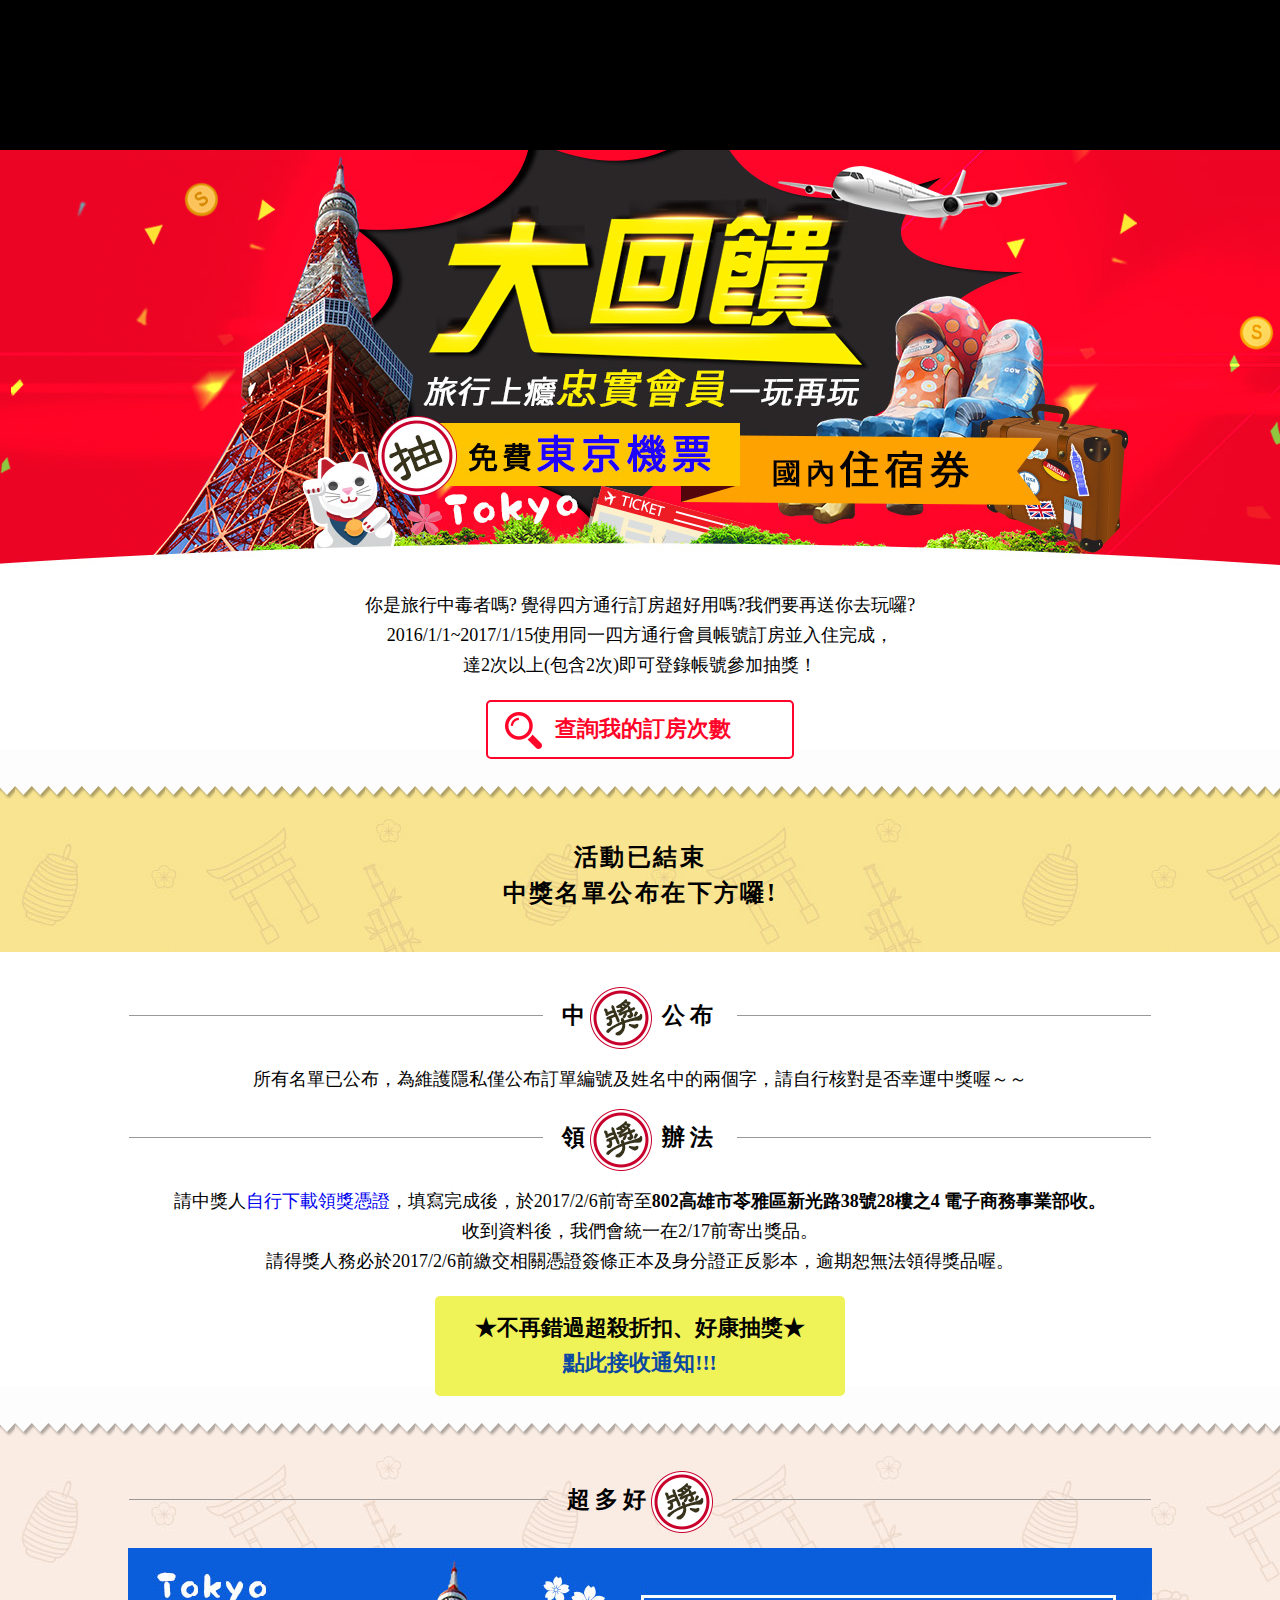
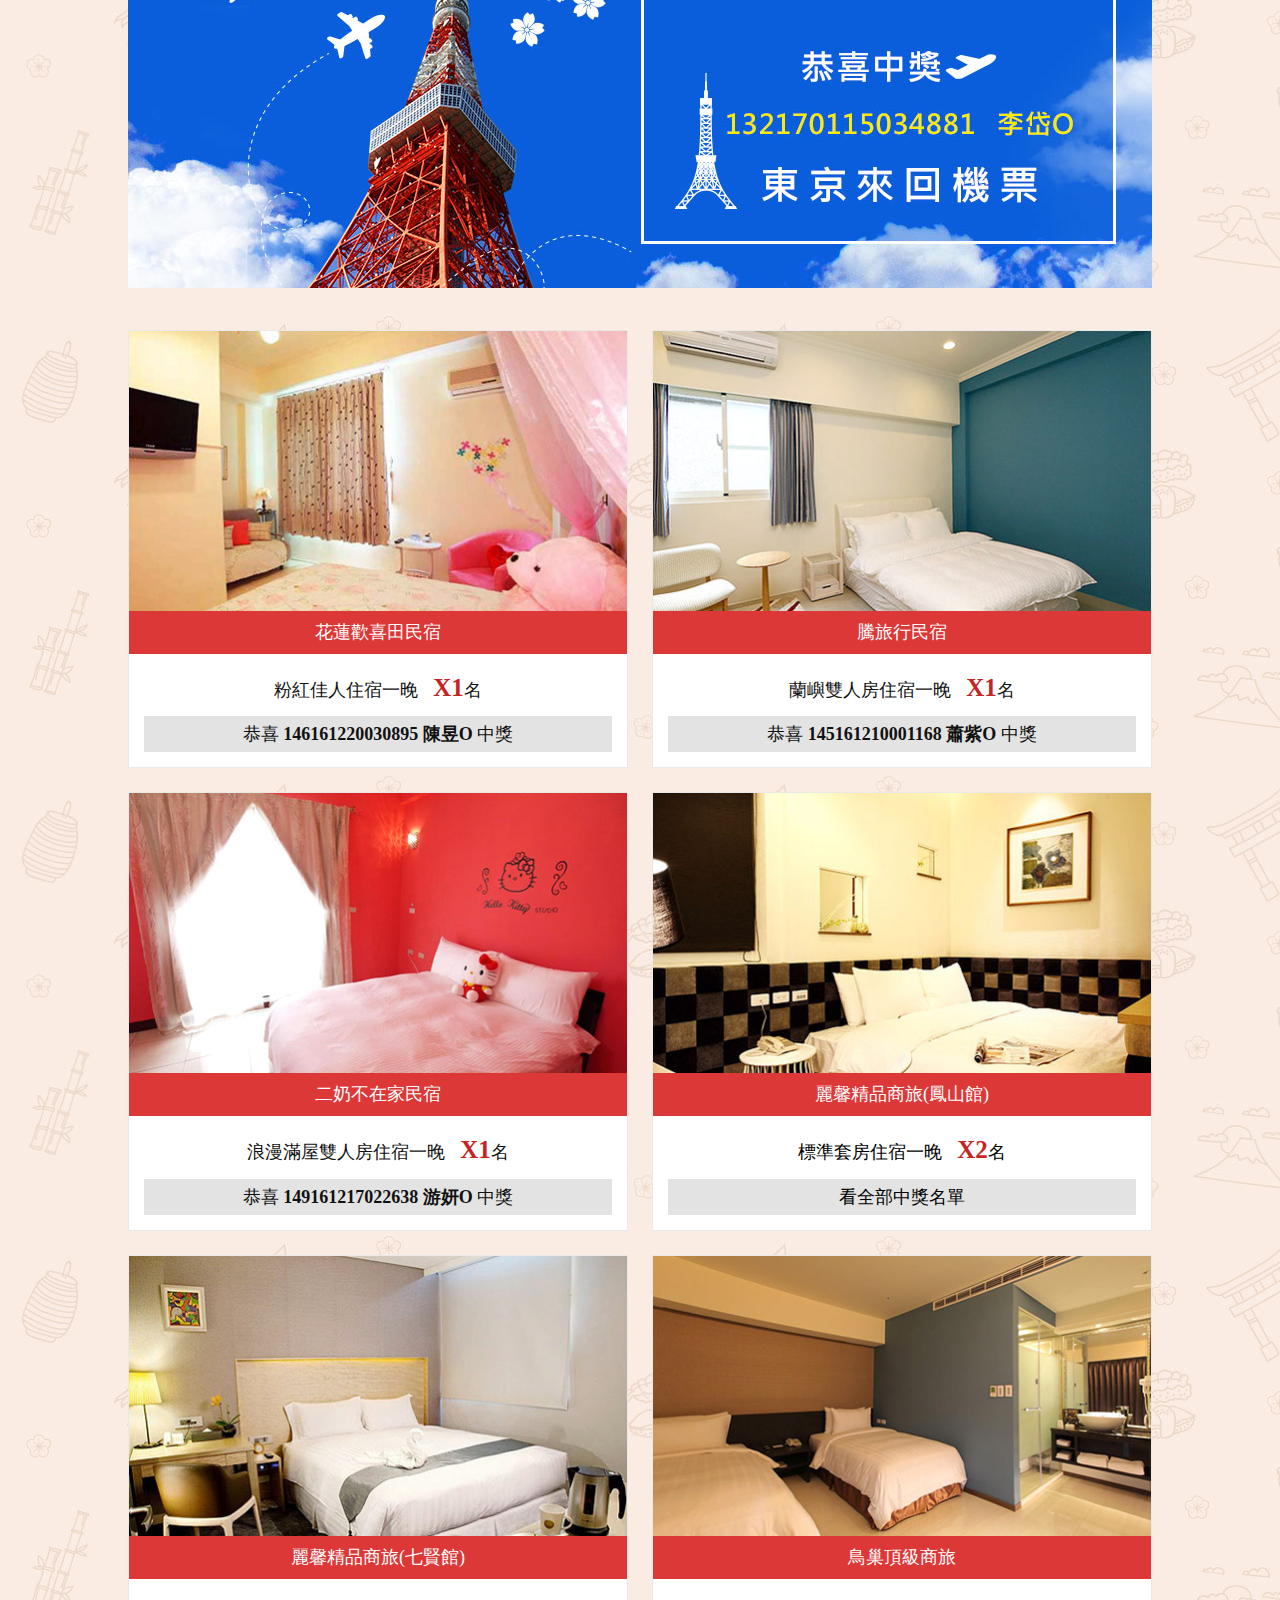
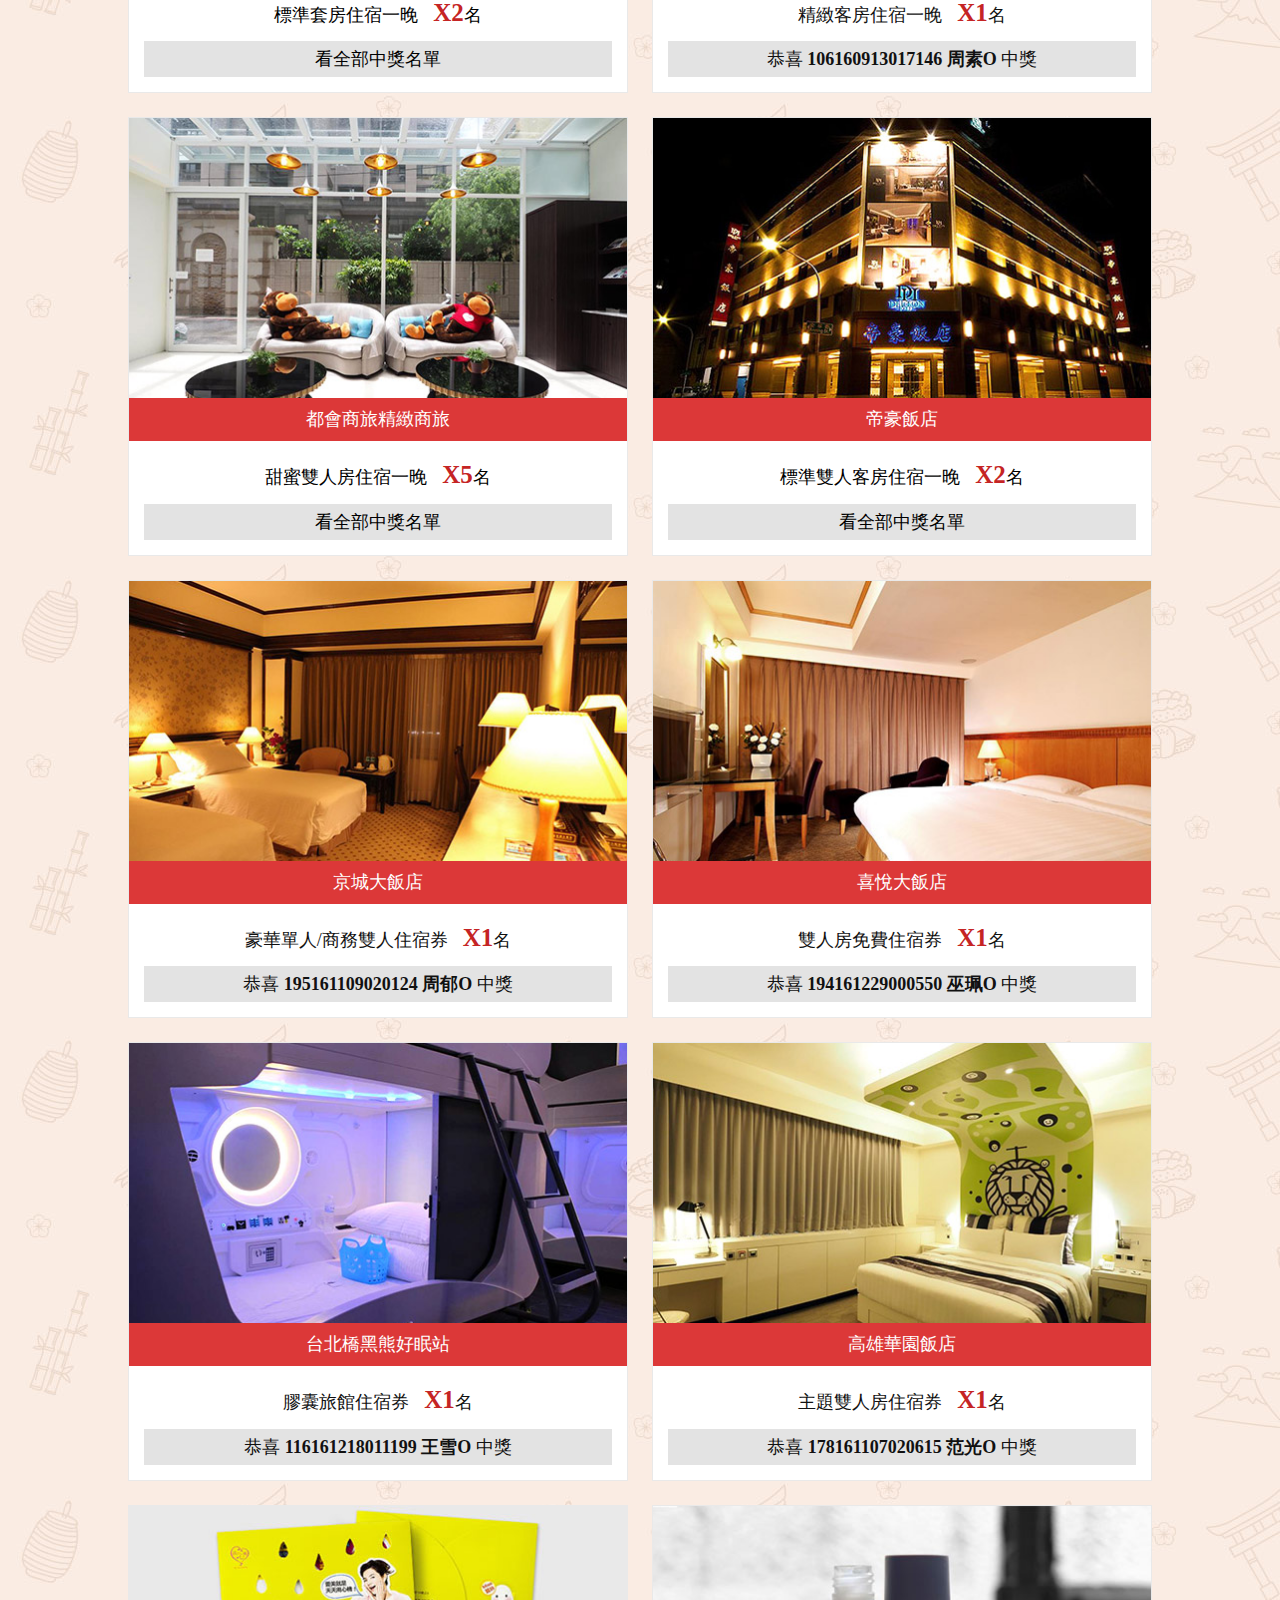
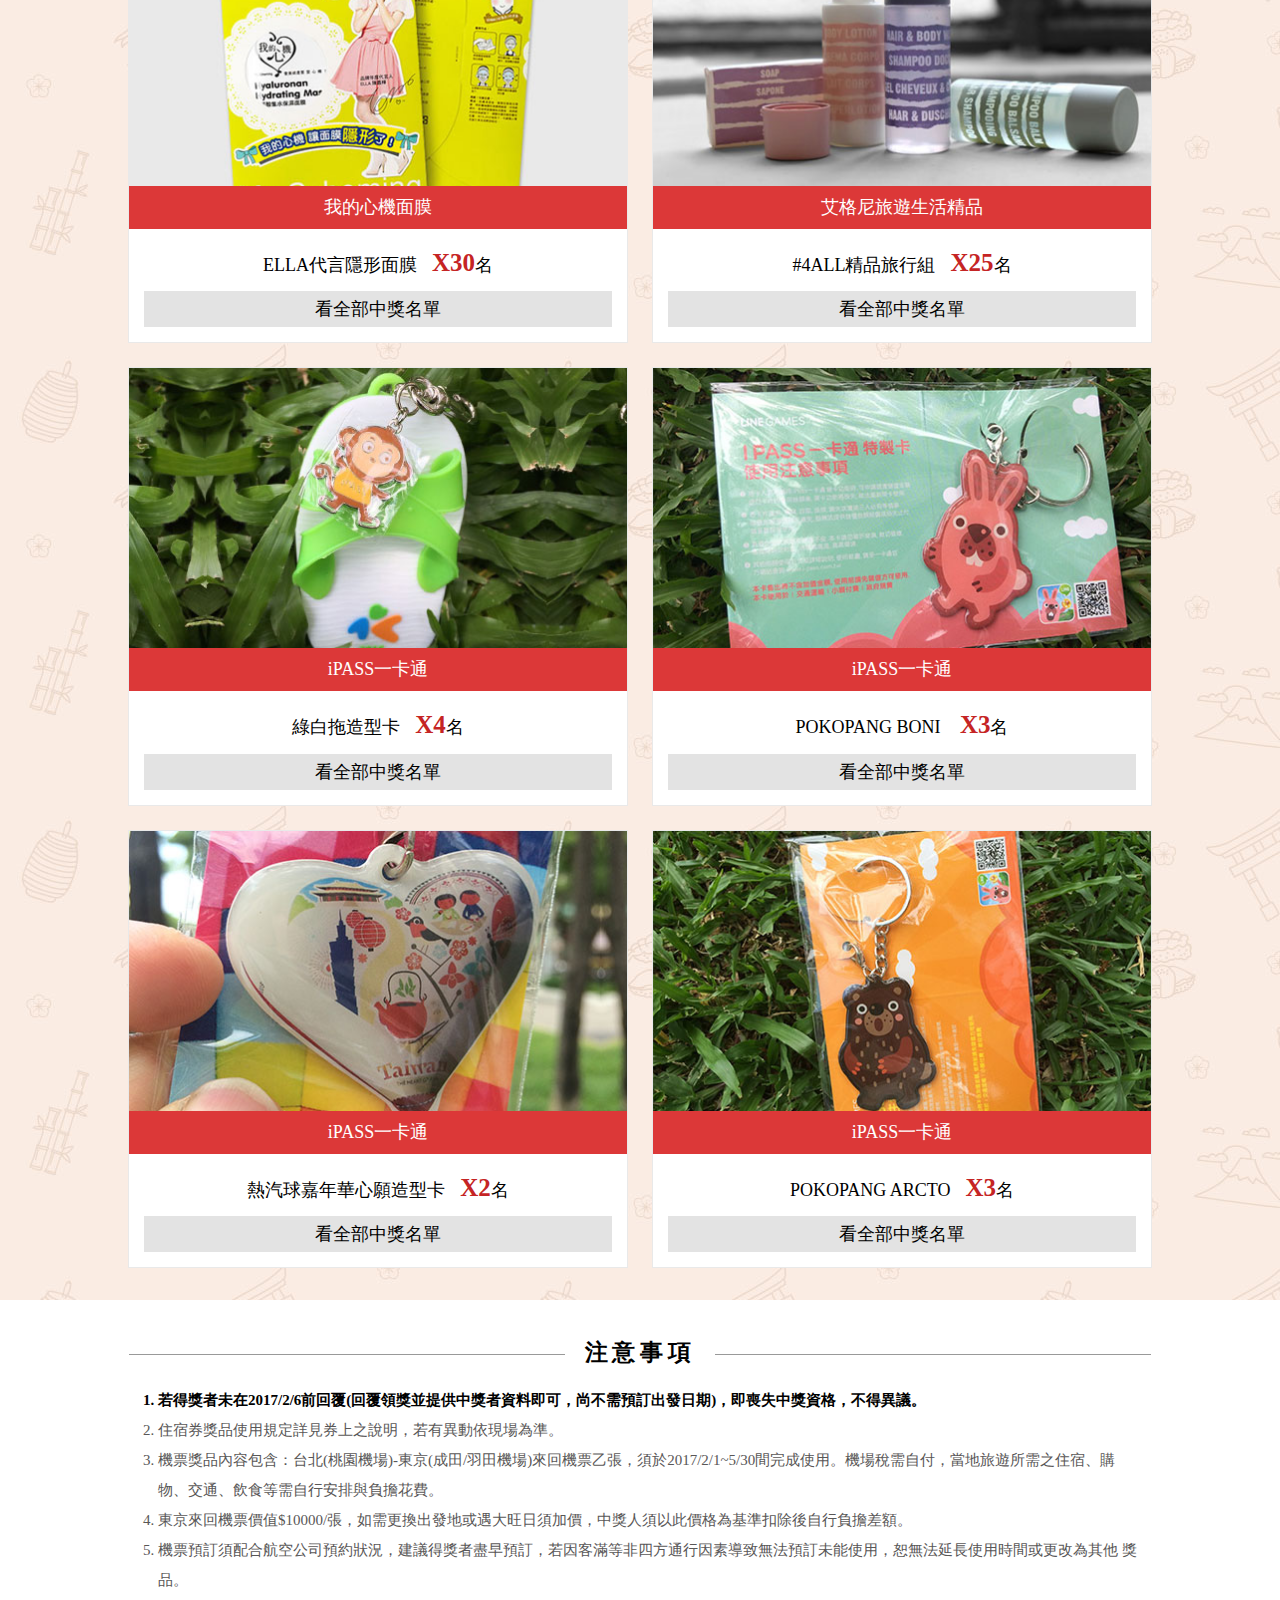
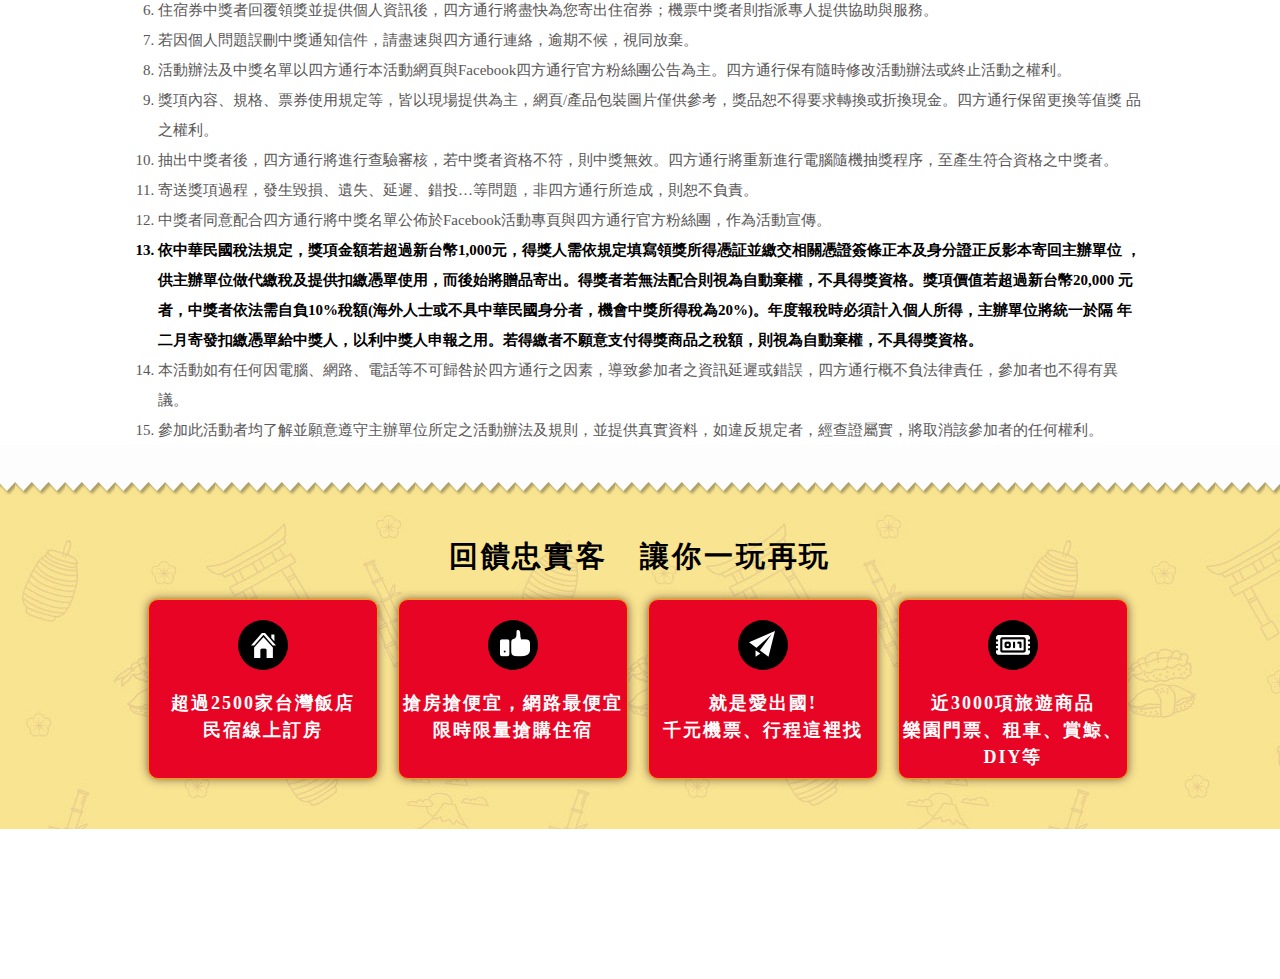
<file: index.html>
<!DOCTYPE html PUBLIC "-//W3C//DTD XHTML 1.0 Transitional//EN" "http://www.w3.org/TR/xhtml1/DTD/xhtml1-transitional.dtd">
<html xmlns="http://www.w3.org/1999/xhtml">
<head>
    <meta http-equiv="Content-Type" content="text/html; charset=utf-8" />
<meta name="viewport" content="width=device-width, height=device-height, initial-scale=1.0, maximum-scale=1.0, minimum-scale=1.0, user-scalable=no" />
	<meta name="title" content="免費東京機票回饋會員大抽獎">
	<meta name="KeyWords" content="抽獎,抽機票,會員回饋,會員回饋抽獎,會員回饋抽機票,免費機票,四方通行">
    <meta name="Description" content="東京雙人來回機票免費抽！回饋忠實會員～消費兩次以上，超讚好禮隨你抽～免費機票、住宿券通通任你拿！">
    <meta name="copyright" content="本網頁著作權屬智凰網路科技所有！">
    <meta name="Robots" content="INDEX,FOLLOW">
    <meta property="og:title" content="大回饋～忠實會員回饋抽東京來回機票" /> 
    <meta property="og:description" content="大回饋～東京雙人來回機票免費抽！回饋忠實會員～消費兩次以上，超讚好禮隨你抽～免費機票、住宿券通通任你拿！" /> 
    <meta property="og:image" content="http://www.easytravel.com.tw/action/VIPreward/images/1200-627.jpg" />
    <link href="http://www.easytravel.com.tw/PoolImages/webicon.ico" rel="shortcut icon" type="image/x-icon" />
    <link rel="stylesheet" href="http://package.easytravel.com.tw/css/easytravel_skin_new.css"/>
    <link href="css/vipreward.css" rel="stylesheet" type="text/css">
	<title>免費東京機票回饋會員大抽獎</title>
    <!-- M版宣 -->
<link href="css/responsive-nav.css" rel="stylesheet" type="text/css" />
<link href="css/style.css" rel="stylesheet" type="text/css" />
<script src="js/responsive-nav.js"></script>
<script type="text/javascript" src="https://apis.google.com/js/plusone.js"></script>
<script src="http://ajax.googleapis.com/ajax/libs/jquery/1.9.1/jquery.min.js"></script>

    <!-- HTML5 shim and Respond.js for IE8 support of HTML5 elements and media queries -->
	<!-- WARNING: Respond.js doesn’t work if you view the page via file:// -->
	<!--[if lt IE 9]>
	<script src="https://oss.maxcdn.com/html5shiv/3.7.2/html5shiv.min.js"></script>
	<script src="https://oss.maxcdn.com/respond/1.4.2/respond.min.js"></script>
	<![endif]-->
<script type="text/javascript">
function MM_popupMsg(msg) { //v1.0
  alert(msg);
}
    </script>
</head>


<body >
<div id="popup_contend"></div>
<!-- 中獎名單1 -->
	<div class="pinkTextBoxTex win1">
		<div class="closeMepopup" title="關閉"></div>
		<p class="title_a">恭喜中獎</p>
		<p class="title_b">119170104024571 謝詩O 、140170111045990 潘榮O</p>
	</div>
<!-- 中獎名單2 -->
	<div class="pinkTextBoxTex win2">
		<div class="closeMepopup" title="關閉"></div>
		<p class="title_a">恭喜中獎</p>
		<p class="title_b">164160424021775 葉仁O 、114161226033147 游沐O</p>
	</div>
    <!-- 中獎名單3 -->
	<div class="pinkTextBoxTex win3">
		<div class="closeMepopup" title="關閉"></div>
		<p class="title_a">恭喜中獎</p>
		<p class="title_b">183161228027787 楊婷O 、177170104007004 林玲O 、194160827012041 崔趙O 、133160918009880 楊芸O 、157161104031182 張健O 、</p>
	</div>
<!-- 中獎名單3 -->
	<div class="pinkTextBoxTex win4">
		<div class="closeMepopup" title="關閉"></div>
		<p class="title_a">恭喜中獎</p>
		<p class="title_b">190170111041937 黃琡O 、194161201001453 潘穎O</p>
	</div>
<!-- 中獎名單5 -->
	<div class="pinkTextBoxTex win5">
		<div class="closeMepopup" title="關閉"></div>
		<p class="title_a">恭喜中獎</p>
        
		<p class="title_b">
100170115030764  陳建O 、
195161215035188  陳威O 、
101161210035784  柯宏O 、
165161219048227  鄭雅O 、
158170107019582  葉樺O 、
169170103044572  高煌O 、
102170108015690  羅來O 、
161170112026480  徐千O 、
169161230001359  張淑O 、
110161204019545  趙鎮O 、
138170109025826  張景O 、
179161218022962  賴嘉O 、
190170107002785  劉月O 、
173161224001079  許芷O 、
128161102017203  廖淑O 、
118160920010811  周品O 、
127160902023348  鍾依O 、
184170108014118  謝佳O 、
175170109018935  許文O 、
124161022006424  林欣O 、
138161217010391  詹雅O 、
144161017026565  李明O 、
146170104005695  林雅O 、
152161118012441  何華O 、
181170109040594  曾令O 、
108161116020414  陳玉O 、
121161203008764  陳怡O 、
110170116028651  黃榆O 、
178160811005091  林俊O 、
121160507011058  徐小O 、

        
        </p>
	</div>
    <!-- 中獎名單6 -->
	<div class="pinkTextBoxTex win6">
		<div class="closeMepopup" title="關閉"></div>
		<p class="title_a">恭喜中獎</p>
		<p class="title_b">
157170110037054  魏褔O 、
180161226025566  巫承O 、
149160321013907  劉弘O 、
104161027028656  蘇禹O 、
154161227049222  柳宜O 、
141161219021878  王憲O 、
175161229004866  黃忠O 、
146160708033937  曾繼O 、
113160717037677  龐厚O 、
178161213030711  賴璟O 、
198160714037181  吳佳O 、
102170107000878  謝雅O 、
121161218037253  游雅O 、
163170114006826  康韶O 、
105160728032196  嚴家O 、
198161125008560  謝儀O 、
140161208032148  周成O 、
150161205010626  黃建O 、
148160513017844  林卉O 、
148161107009654  張新O 、
110161223001870  林一O 、
190161025002951  林俊O 、
106160404020299  郭偉O 、
107161221046473  楊宛O 、
175161219002236  李侑O 、
        
        
        </p>
	</div>
    <!-- 中獎名單7 -->
	<div class="pinkTextBoxTex win7">
		<div class="closeMepopup" title="關閉"></div>
		<p class="title_a">恭喜中獎</p>
		<p class="title_b">
107161116041329  張曉O 、
169170101004350  黃有O 、
199161118005598  林庚O 、
197161127026606  江柄O 、        
        </p>
	</div>
    <!-- 中獎名單8 -->
	<div class="pinkTextBoxTex win8">
		<div class="closeMepopup" title="關閉"></div>
		<p class="title_a">恭喜中獎</p>
		<p class="title_b">
147161231004378  柯郁O 、
175170116010568  林婉O 、
138170105029241  楊千O 、
</p>
	</div>
    <!-- 中獎名單9 -->
	<div class="pinkTextBoxTex win9">
		<div class="closeMepopup" title="關閉"></div>
		<p class="title_a">恭喜中獎</p>
		<p class="title_b">
        160161126020771  張肇O 、
132170110001483   蔡忠O 、        
        </p>
	</div>
    <!-- 中獎名單10 -->
	<div class="pinkTextBoxTex win10">
		<div class="closeMepopup" title="關閉"></div>
		<p class="title_a">恭喜中獎</p>
		<p class="title_b">
100161014028585  林坤O 、 
160161214020791  溫瑞O 、 
117161117048513  陳靖O 、 

        </p>
	</div>
<!-- 版頭 -->
<div id="nav"><IFRAME name=toplink marginWidth=0 marginHeight=0 id=easytravel_top6 src=' http://www.easytravel.com.tw/pageskin.aspx?P=6&bc=000000&fc=FFFFFF' frameBorder=0 scrolling=no>請改用Internet Explorer 才能看到效果！</IFRAME></div>
<!-- M版頭 -->

<div id="Mnav" >
  <div class="logo"><a href="http://www.easytravel.com.tw/" target="easytravel" title="四方通行旅遊"><img src="images/logo.png" title="四方通行旅遊"></a></div>

  <nav class="nav-collapse">
    <ul>
      <li><span class="point1"></span> <a href="http://rushroom.easytravel.com.tw/" target=rushroom title="搶房：訂房搶便宜、超值住房去！" class="menu">搶　　房</a></li>
      <li><span class="point2"></span> <a href="http://www.easytravel.com.tw/taiwan/orderroom/" target=orderroom title="訂房服務：台灣飯店、民宿線上訂房中心。" class="menu">訂房服務</a></li>
      <li ><span class="point3"></span> <a href="http://guide.easytravel.com.tw/" target=guide title="玩樂地圖：台灣旅遊景點、行程、住宿、美食、伴手禮。" class="menu">玩樂地圖</a></li>
      <li ><span class="point4"></span> <a href="http://www.easytravel.com.tw/MapUrl.aspx?AutoNo=1055" target=journey1 title="國外旅遊" class="menu">國外旅遊</a></li>
      <li ><span class="point5"></span> <a href="http://www.easytravel.com.tw/MapUrl.aspx?AutoNo=1169" target=journey2 title="國外訂房" class="menu">國外訂房</a></li>
      <li ><span class="point6"></span> <a href="http://www.easytravel.com.tw/MapUrl.aspx?AutoNo=1170" target=journey3 title="國際機票" class="menu">國際機票</a></li>
      <li ><span class="point7"></span> <a href="http://journey.easytravel.com.tw/" target=journey title="推薦行程：台灣旅遊行程規劃，景點、住宿推薦。" class="menu">推薦行程</a></li>
      <li ><span class="point8"></span> <a href="http://mall.easytravel.com.tw/" target=mall title="歡樂買家：門票、餐券、水上活動、熱門展覽、租車服務。" class="menu">歡樂買家</a></li>
      <li ><span class="point9"></span> <a href="http://www.easytravel.com.tw/member/" target=member title="帳號管理：專屬優惠、折扣。" class="menu">帳號管理</a></li>
    </ul>
  </nav>
  <script>
    var navigation = responsiveNav(".nav-collapse");
  </script>
</div>


  <!-- 版頭end -->
<div class="topback"></div>
<div class="Mtop"><img src="images/mtop.jpg" width="768" height="432" class="img-responsive"></div>
<!-- 內容 -->

<!-- 查詢訂房次數 -->
<div class="back06">
<div class="wrapper">
<p class="text">你是旅行中毒者嗎? 覺得四方通行訂房超好用嗎?我們要再送你去玩囉?<br />
2016/1/1~2017/1/15使用同一四方通行會員帳號訂房並入住完成，<br />
達2次以上(包含2次)即可登錄帳號參加抽獎！</p>
<a href="http://www.easytravel.com.tw/member/Login.aspx?utm_source=會員大回饋&utm_medium=置入連結廣告&utm_campaign=四方通行帳號登入頁" target="_blank" class="btn01">查詢我的訂房次數</a>
</div></div>
<!-- 查詢訂房次數END -->


        
<!-- 即刻登錄 -->

<div class="back01">
<div class="wrapper">
<h2 class="title01">活動已結束<br/>
中獎名單公布在下方囉!
           </h2>
</div>
</div>
<!-- 即刻登錄END --><!-- 中獎公布 -->
<div class="back03" >
<div class="wrapper">
  <h2 class="line-caption event-line-caption">中<img src="images/ti_ic02.png" width="62" height="62" /> 公布</h2>
  <p class="text wd">所有名單已公布，為維護隱私僅公布訂單編號及姓名中的兩個字，請自行核對是否幸運中獎喔～～
</p>
<h2 class="line-caption event-line-caption">領<img src="images/ti_ic02.png" width="62" height="62" /> 辦法</h2>
  <p class="text">請中獎人<a href="https://drive.google.com/open?id=0B-Yv9uh8f78bN1JKVDdDck1wa1E" target="_blank">自行下載領獎憑證</a>，填寫完成後，於2017/2/6前寄至<b>802高雄市苓雅區新光路38號28樓之4 電子商務事業部收。</b><br/>
收到資料後，我們會統一在2/17前寄出獎品。<br/>
請得獎人務必於2017/2/6前繳交相關憑證簽條正本及身分證正反影本，逾期恕無法領得獎品喔。
</p>
<a href="https://www.easytravel.com.tw/PushMessage?utm_source=會員大回饋&utm_medium=置入連結廣告&utm_campaign=推播宣傳網頁" title="登錄抽獎" class="btn05" target="_blank" >★不再錯過超殺折扣、好康抽獎★
<P class="font01">點此接收通知!!!</P></a>
</div>
</div>

<!-- 中獎公布END -->
<!-- 超多好獎-->
<div class="back02">
<div class="wrapper">
<h2 class="line-caption event-line-caption">超多好<img src="images/ti_ic02.png" width="62" height="62" /></h2>
<img src="images/tickets.jpg" width="1024" height="340" class="img-responsive" alt="台北東京來回機票"/> 
<ul class="commodity clearfix">
			<li>
			<a href="http://www.easytravel.com.tw/ehotel/default.aspx?n=9198" target="_blank" title="花蓮歡喜田民宿">
			<div class="hotel_img"><img src="images/h01.jpg" alt="花蓮歡喜田民宿"></div>
			<div class="hotel_name">花蓮歡喜田民宿</div>
			<div class="subtitle1">粉紅佳人住宿一晚<span class="style1">X1</span>名
            <p class="user_att">恭喜<b> 146161220030895 陳昱O </b>中獎</p>
            </div>
			</a>
			</li>
            <li>
			<a href="http://www.easytravel.com.tw/ehotel/Default.aspx?n=8979" target="_blank" title="騰旅行民宿">
			<div class="hotel_img"><img src="images/h02.jpg" alt="騰旅行民宿"></div>
			<div class="hotel_name">騰旅行民宿</div>
			<div class="subtitle1">蘭嶼雙人房住宿一晚<span class="style1">X1</span>名
            <p class="user_att">恭喜<b> 145161210001168 蕭紫O </b>中獎</p>
            </div>
			</a>
			</li>
            <li>
			<a href="http://www.easytravel.com.tw/ehotel/default.aspx?n=9901" target="_blank" title="二奶不在家民宿">
			<div class="hotel_img"><img src="images/h03.jpg" alt="二奶不在家民宿"></div>
			<div class="hotel_name">二奶不在家民宿</div>
			<div class="subtitle1">浪漫滿屋雙人房住宿一晚<span class="style1">X1</span>名
            <p class="user_att">恭喜<b> 149161217022638 游妍O </b>中獎</p>
            </div>
			</a>
			</li>
              <li>
			<a href="http://www.easytravel.com.tw/ehotel/default.aspx?n=8557" target="_blank" title="麗馨精品商旅(鳳山館)">
			<div class="hotel_img"><img src="images/h04.jpg" alt="麗馨精品商旅(鳳山館)"></div>
			<div class="hotel_name">麗馨精品商旅(鳳山館)</div></a>
			<div class="subtitle1">標準套房住宿一晚<span class="style1">X2</span>名
              <p class="user_att click1 link_a">看全部中獎名單</p>
            
            </div>
			
			</li>
              <li>
			<a href="http://www.easytravel.com.tw/ehotel/default.aspx?n=8094" target="_blank" title="麗馨精品商旅(七賢館)
">
			<div class="hotel_img"><img src="images/h05.jpg" alt="麗馨精品商旅(七賢館)
"></div>
			<div class="hotel_name">麗馨精品商旅(七賢館)
</div></a>
			<div class="subtitle1">標準套房住宿一晚<span class="style1">X2</span>名
              <p class="user_att click2 link_a">看全部中獎名單</p>
            </div>
			
			</li>
            <li>
			<a href="http://www.easytravel.com.tw/ehotel/Default.aspx?n=7854" target="_blank" title="鳥巢頂級商旅">
			<div class="hotel_img"><img src="images/h06.jpg" alt="鳥巢頂級商旅"></div>
			<div class="hotel_name">鳥巢頂級商旅</div>
			<div class="subtitle1">精緻客房住宿一晚<span class="style1">X1</span>名
            <p class="user_att">恭喜<b> 106160913017146 周素O </b>中獎</p>
            </div>
			</a>
			</li>
               <li>
			<a href="http://www.easytravel.com.tw/ehotel/default.aspx?n=9867" target="_blank" title="都會商旅精緻商旅">
			<div class="hotel_img"><img src="images/h07.jpg" alt="都會商旅精緻商旅"></div>
			<div class="hotel_name">都會商旅精緻商旅</div></a>
			<div class="subtitle1">甜蜜雙人房住宿一晚<span class="style1">X5</span>名           
            <p class="user_att click3 link_a">看全部中獎名單</p>
            </div>
			
			</li>
            <li>
			<a href="http://www.easytravel.com.tw/ehotel/default.aspx?n=7700" target="_blank" title="帝豪飯店">
			<div class="hotel_img"><img src="images/h08.jpg" alt="帝豪飯店"></div>
			<div class="hotel_name">帝豪飯店</div></a>
			<div class="subtitle1">標準雙人客房住宿一晚<span class="style1">X2</span>名
             <p class="user_att click4 link_a">看全部中獎名單</p>
            
            </div>
			
			</li>
            <li>
			<a href="http://www.easytravel.com.tw/ehotel/default.aspx?n=1926" target="_blank" title="京城大飯店">
			<div class="hotel_img"><img src="images/h09.jpg" alt="京城大飯店"></div>
			<div class="hotel_name">京城大飯店</div>
			<div class="subtitle1">豪華單人/商務雙人住宿券<span class="style1">X1</span>名
             <p class="user_att">恭喜<b> 195161109020124 周郁O </b>中獎</p>
            </div>
			</a>
			</li>
            <li>
			<a href="http://www.easytravel.com.tw/ehotel/default.aspx?n=6224" target="_blank" title="喜悅大飯店">
			<div class="hotel_img"><img src="images/h10.jpg" alt="喜悅大飯店"></div>
			<div class="hotel_name">喜悅大飯店</div>
			<div class="subtitle1">雙人房免費住宿券<span class="style1">X1</span>名
            
             <p class="user_att">恭喜<b> 194161229000550 巫珮O </b>中獎</p>
            </div>
			</a>
			</li>
             <li>
			<a href="http://www.easytravel.com.tw/ehotel/default.aspx?n=9742" target="_blank" title="台北橋黑熊好眠站">
			<div class="hotel_img"><img src="images/h11.jpg" alt="台北橋黑熊好眠站"></div>
			<div class="hotel_name">台北橋黑熊好眠站</div>
			<div class="subtitle1">膠囊旅館住宿券<span class="style1">X1</span>名
             <p class="user_att">恭喜<b> 116161218011199 王雪O </b>中獎</p>
            </div>
			</a>
			</li>
             <li>
			<a href="http://www.easytravel.com.tw/ehotel/default.aspx?n=7082" target="_blank" title="高雄華園飯店">
			<div class="hotel_img"><img src="images/h12.jpg" alt="高雄華園飯店"></div>
			<div class="hotel_name">高雄華園飯店</div>
			<div class="subtitle1">主題雙人房住宿券<span class="style1">X1</span>名
             <p class="user_att">恭喜<b> 178161107020615  范光O </b>中獎</p>
            </div>
			</a>
			</li>
            <li>
			<a href="#" target="_blank" title="我的心機面膜">
			<div class="hotel_img"><img src="images/h13.jpg" alt="我的心機面膜"></div>
			<div class="hotel_name">我的心機面膜</div></a>
			<div class="subtitle1">ELLA代言隱形面膜<span class="style1">X30</span>名
            <p class="user_att click5 link_a">看全部中獎名單</p>
            </div>
			
			</li>
            <li>
			<a href="http://www.fantasybeauty.com.tw/" target="_blank" title="艾格尼旅遊生活精品">
			<div class="hotel_img"><img src="images/h14.jpg" alt="艾格尼旅遊生活精品"></div>
			<div class="hotel_name">艾格尼旅遊生活精品</div></a>
			<div class="subtitle1">#4ALL精品旅行組<span class="style1">X25</span>名
            <p class="user_att click6 link_a">看全部中獎名單</p>
            </div>
			
			</li>
            <li>
			<a href="https://www.i-pass.com.tw/" target="_blank" title="iPASS一卡通">
			<div class="hotel_img"><img src="images/h15.jpg" alt="iPASS一卡通"></div>
			<div class="hotel_name">iPASS一卡通</div></a>
			<div class="subtitle1">綠白拖造型卡<span class="style1">X4</span>名
            <p class="user_att click7 link_a">看全部中獎名單</p>
            </div>
			
			</li>
            <li>
			<a href="https://www.i-pass.com.tw/" target="_blank" title="iPASS一卡通">
			<div class="hotel_img"><img src="images/h16.jpg" alt="iPASS一卡通"></div>
			<div class="hotel_name">iPASS一卡通</div></a>
			<div class="subtitle1">POKOPANG BONI <span class="style1">X3</span>名
            <p class="user_att click8 link_a">看全部中獎名單</p>
            </div>
			
			</li>
            <li>
			<a href="https://www.i-pass.com.tw/" target="_blank" title="iPASS一卡通">
			<div class="hotel_img"><img src="images/h17.jpg" alt="iPASS一卡通"></div>
			<div class="hotel_name">iPASS一卡通</div>	</a>
			<div class="subtitle1">熱汽球嘉年華心願造型卡<span class="style1">X2</span>名
                  <p class="user_att click9 link_a">看全部中獎名單</p>
            </div>
		
			</li>
            <li>
			<a href="https://www.i-pass.com.tw/" target="_blank" title="iPASS一卡通">
			<div class="hotel_img"><img src="images/h18.jpg" alt="iPASS一卡通"></div>
			<div class="hotel_name">iPASS一卡通</div></a>
			<div class="subtitle1">POKOPANG ARCTO<span class="style1">X3</span>名
            <p class="user_att click10 link_a">看全部中獎名單</p>
            </div>
			
			</li>


</ul>
</div>
</div>
<!-- 超多好獎END -->
<!-- 注意事項 -->
<div class="back04">
<div class="wrapper">
<h2 class="line-caption2 event-line-caption">注意事項</h2>
<ul class="note">
<li class="sp">若得獎者未在2017/2/6前回覆(回覆領獎並提供中獎者資料即可，尚不需預訂出發日期)，即喪失中獎資格，不得異議。</li>
<li>住宿券獎品使用規定詳見券上之說明，若有異動依現場為準。</li>
<li>機票獎品內容包含：台北(桃園機場)-東京(成田/羽田機場)來回機票乙張，須於2017/2/1~5/30間完成使用。機場稅需自付，當地旅遊所需之住宿、購物、交通、飲食等需自行安排與負擔花費。</li>
<li>東京來回機票價值$10000/張，如需更換出發地或遇大旺日須加價，中獎人須以此價格為基準扣除後自行負擔差額。</li>
<li>機票預訂須配合航空公司預約狀況，建議得獎者盡早預訂，若因客滿等非四方通行因素導致無法預訂未能使用，恕無法延長使用時間或更改為其他
    獎品。</li>
<li>住宿券中獎者回覆領獎並提供個人資訊後，四方通行將盡快為您寄出住宿券；機票中獎者則指派專人提供協助與服務。</li>
<li>若因個人問題誤刪中獎通知信件，請盡速與四方通行連絡，逾期不候，視同放棄。</li>
<li>活動辦法及中獎名單以四方通行本活動網頁與Facebook四方通行官方粉絲團公告為主。四方通行保有隨時修改活動辦法或終止活動之權利。</li>
<li>獎項內容、規格、票券使用規定等，皆以現場提供為主，網頁/產品包裝圖片僅供參考，獎品恕不得要求轉換或折換現金。四方通行保留更換等值獎
    品之權利。</li>
<li>抽出中獎者後，四方通行將進行查驗審核，若中獎者資格不符，則中獎無效。四方通行將重新進行電腦隨機抽獎程序，至產生符合資格之中獎者。</li>
<li>寄送獎項過程，發生毀損、遺失、延遲、錯投…等問題，非四方通行所造成，則恕不負責。</li>
<li>中獎者同意配合四方通行將中獎名單公佈於Facebook活動專頁與四方通行官方粉絲團，作為活動宣傳。</li>
<li class="sp">依中華民國稅法規定，獎項金額若超過新台幣1,000元，得獎人需依規定填寫領獎所得憑証並繳交相關憑證簽條正本及身分證正反影本寄回主辦單位
     ，供主辦單位做代繳稅及提供扣繳憑單使用，而後始將贈品寄出。得獎者若無法配合則視為自動棄權，不具得獎資格。獎項價值若超過新台幣20,000
     元者，中獎者依法需自負10%稅額(海外人士或不具中華民國身分者，機會中獎所得稅為20%)。年度報稅時必須計入個人所得，主辦單位將統一於隔
     年二月寄發扣繳憑單給中獎人，以利中獎人申報之用。若得繳者不願意支付得獎商品之稅額，則視為自動棄權，不具得獎資格。</li>
<li>本活動如有任何因電腦、網路、電話等不可歸咎於四方通行之因素，導致參加者之資訊延遲或錯誤，四方通行概不負法律責任，參加者也不得有異議。</li>
<li>參加此活動者均了解並願意遵守主辦單位所定之活動辦法及規則，並提供真實資料，如違反規定者，經查證屬實，將取消該參加者的任何權利。</li>
</ul>
</div></div>
<!-- 注意事項END -->
<!-- 讓你一玩再玩-->
<div class="back01" >
<div class="wrapper">
<h2 class="title02">回饋忠實客　讓你一玩再玩</h2>
<div class="clearfix link-wrap">
	<a href="http://www.easytravel.com.tw/taiwan/orderroom/?utm_source=會員大回饋&utm_medium=置入連結廣告&utm_campaign=訂房" target="_blank" class="bt2"><span class="icon co1"></span><P>超過2500家台灣飯店<BR>民宿線上訂房</P></a>
	<a href="http://rushroom.easytravel.com.tw/?utm_source=會員大回饋&utm_medium=置入連結廣告&utm_campaign=搶房" target="_blank" class="bt2"><span class="icon co2"></span><br>搶房搶便宜，網路最便宜<BR>限時限量搶購住宿</a>
	<a href="http://bagpack.easytravel.com.tw/def_fit.aspx?utm_source=會員大回饋&utm_medium=置入連結廣告&utm_campaign=自由行首頁" target="_blank" class="bt2"><span class="icon co3"></span><br>就是愛出國!<BR>千元機票、行程這裡找</a>
	<a href="http://mall.easytravel.com.tw/?utm_source=會員大回饋&utm_medium=置入連結廣告&utm_campaign=商城" target="_blank" class="bt2"><span class="icon co4"></span><br>近3000項旅遊商品<BR> 樂園門票、租車、賞鯨、DIY等</a>
</div>
	
</div>
</div>

<!-- 讓你一玩再玩END -->



<!-- 內容end -->

<!-- 版宣 -->
<div id="footer"><IFRAME name=toplink marginWidth=0 marginHeight=0 src='http://www.easytravel.com.tw/pageskin.aspx?P=1' id=easytravel_down1 frameBorder=0 scrolling=no>請改用Internet Explorer 才能看到效果！</IFRAME></div>
<!--版宣-->
 <div id="Mfooter" align="center">
  <p>Copyright <a href="http://www.easytravel.com.tw/" target="_blank">Easytravel</a></p>
</div>
<!-- 版宣end -->


<div id="myModal" class="reveal-modal" >
			<p class="font02">訂房次數共<span class="font03">0</span>次</p>
      <p>已為您登錄！</p>
      <p>祝您幸運獲獎</p>
			<a class="close-reveal-modal">&#215;</a>
</div>

<div id="myModal1" class="reveal-modal" >
			<p class="font02">訂房次數共<span class="font03">0</span>次</p>
      <p>趕快出門玩！</p>
			<a class="close-reveal-modal">&#215;</a>
</div>

<div id="myModal2" class="reveal-modal" >
			<p class="font02">您已登錄成功！</p>
			<a class="close-reveal-modal">&#215;</a>
</div>

<div id="myModal3" class="reveal-modal" >
			<p class="font02">登錄失敗！</p>
			<p>建議您重新登錄，謝謝！</p>
			<a class="close-reveal-modal">&#215;</a>
</div>
<link rel="stylesheet" href="dist/aos.css" />
  <script src="http://www.easytravel.com.tw/js/Pool/jquery.js"></script>
	<script src="dist/aos.js"></script>
    <!--跳新視窗-->
    	<link rel="stylesheet" href="css/reveal.css">	
		<script type="text/javascript" src="js/jquery.reveal.js"></script>
   <!--跳新視窗END-->
	<script>
		AOS.init({
			easing: 'ease-out-back',
			duration: 1000
		});
		
		
	</script>

<script>
    //FB分享
    function shareButton() {
        u = location.href;
        t = document.title;
        window.open('http://www.facebook.com/sharer.php?u=' + encodeURIComponent(u) + '&t=' + encodeURIComponent(t), '_blank', 'toolbar=0,status=0,width=626,height=436');
        return false;
    }
    //FB讚
    (function (d, s, id) {
        var js, fjs = d.getElementsByTagName(s)[0];
        if (d.getElementById(id)) return;
        js = d.createElement(s); js.id = id;
        js.src = "//connect.facebook.net/zh_TW/all.js#xfbml=1&appId=286383824831029";
        fjs.parentNode.insertBefore(js, fjs);
    } (document, 'script', 'facebook-jssdk'));
    </script>
    <script type="text/javascript" src="http://www.easytravel.com.tw/js/Pool/jquery-1.9.1.min.js"></script>
    <script>
  (function(i,s,o,g,r,a,m){i['GoogleAnalyticsObject']=r;i[r]=i[r]||function(){
  (i[r].q=i[r].q||[]).push(arguments)},i[r].l=1*new Date();a=s.createElement(o),
  m=s.getElementsByTagName(o)[0];a.async=1;a.src=g;m.parentNode.insertBefore(a,m)
  })(window,document,'script','https://www.google-analytics.com/analytics.js','ga');

  ga('create', 'UA-17880080-3', 'auto');
  ga('send', 'pageview');
  </script>
  <script type="text/javascript" src="js/modernizr.js"></script>	
<script>
$(document).ready(function(){
	//click1
	$(".click1").click( function(){
		$("#popup_contend").fadeIn("0.3");
		$(".win1").slideDown("slow");
		});
	$(".closeMepopup").click(function(){
		$("#popup_contend").css("display","none");
		$(".win1").css("display","none");
	});
	//click2
	$(".click2").click( function(){
		$("#popup_contend").fadeIn("0.3");
		$(".win2").slideDown("slow");
		});
	$(".closeMepopup").click(function(){
		$("#popup_contend").css("display","none");
		$(".win2").css("display","none");
	});
	//click3
	$(".click3").click( function(){
		$("#popup_contend").fadeIn("0.3");
		$(".win3").slideDown("slow");
		});
	$(".closeMepopup").click(function(){
		$("#popup_contend").css("display","none");
		$(".win3").css("display","none");
	});
	//click4
	$(".click4").click( function(){
		$("#popup_contend").fadeIn("0.3");
		$(".win4").slideDown("slow");
		});
	$(".closeMepopup").click(function(){
		$("#popup_contend").css("display","none");
		$(".win4").css("display","none");
	});
	//click5
	$(".click5").click( function(){
		$("#popup_contend").fadeIn("0.3");
		$(".win5").slideDown("slow");
		});
	$(".closeMepopup").click(function(){
		$("#popup_contend").css("display","none");
		$(".win5").css("display","none");
	});
	//click6
	$(".click6").click( function(){
		$("#popup_contend").fadeIn("0.3");
		$(".win6").slideDown("slow");
		});
	$(".closeMepopup").click(function(){
		$("#popup_contend").css("display","none");
		$(".win6").css("display","none");
	});
	//click7
	$(".click7").click( function(){
		$("#popup_contend").fadeIn("0.3");
		$(".win7").slideDown("slow");
		});
	$(".closeMepopup").click(function(){
		$("#popup_contend").css("display","none");
		$(".win7").css("display","none");
	});
	//click8
	$(".click8").click( function(){
		$("#popup_contend").fadeIn("0.3");
		$(".win8").slideDown("slow");
		});
	$(".closeMepopup").click(function(){
		$("#popup_contend").css("display","none");
		$(".win8").css("display","none");
	});
	//click9
	$(".click9").click( function(){
		$("#popup_contend").fadeIn("0.3");
		$(".win9").slideDown("slow");
		});
	$(".closeMepopup").click(function(){
		$("#popup_contend").css("display","none");
		$(".win9").css("display","none");
	});
	//click10
	$(".click10").click( function(){
		$("#popup_contend").fadeIn("0.3");
		$(".win10").slideDown("slow");
		});
	$(".closeMepopup").click(function(){
		$("#popup_contend").css("display","none");
		$(".win10").css("display","none");
	});
	});
</script>
</body>
</html>
</file>
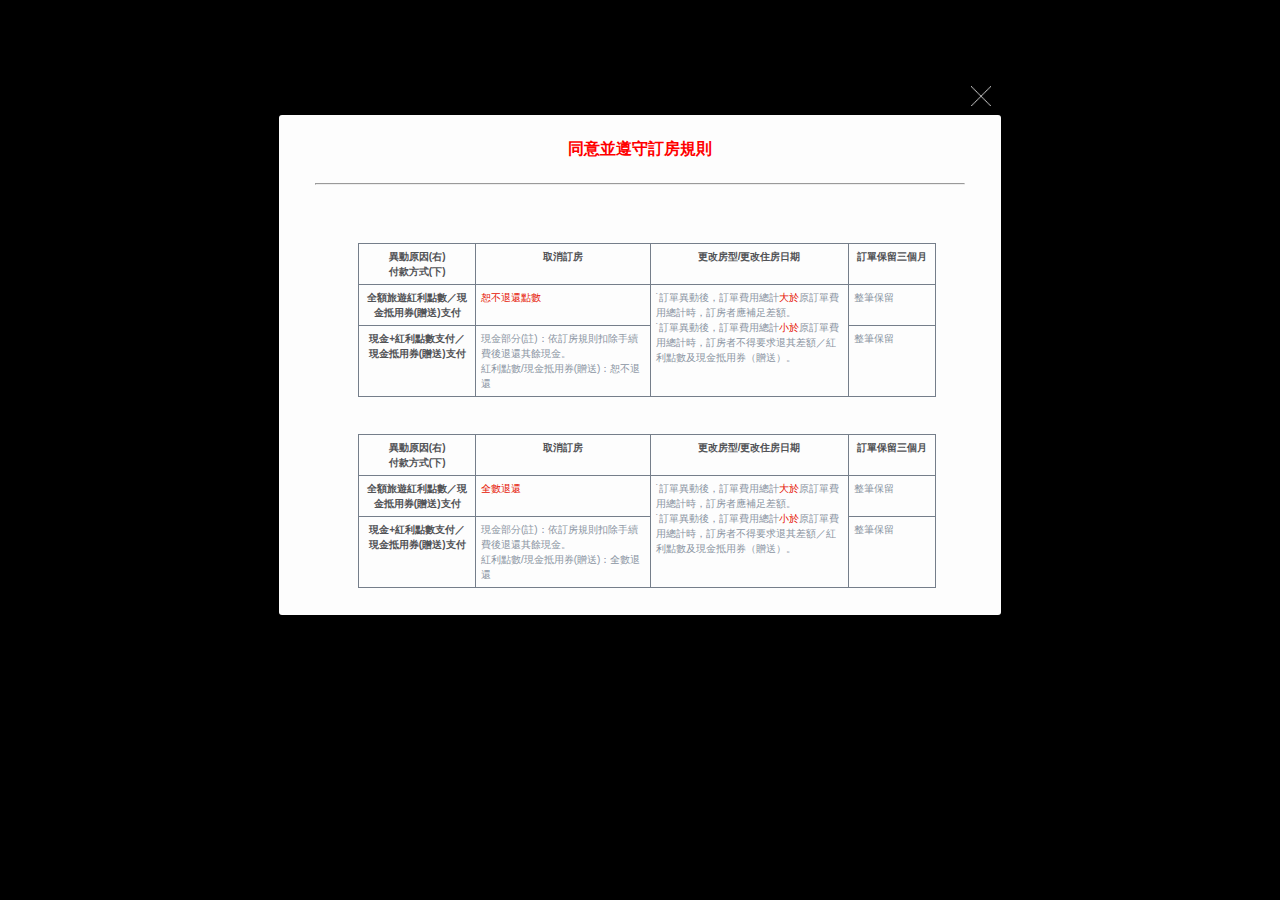
<file: lightbox-page/lightbox-rule.html>
<!DOCTYPE html>
<html lang="zh_tw">
<head>
<meta charset="utf-8">
<meta name="viewport" content="width=device-width, user-scalable=no, initial-scale=1.0, maximum-scale=1.0, minimum-scale=1.0">
<!--Support IE-->
<meta http-equiv="X-UA-Compatible" content="IE=edge,Chrome=1" />
<meta http-equiv="X-UA-Compatible" content="IE=9" />
     <!--[if lt IE 9]>
       <script src="js/html5shiv.min.js"></script>
       <script src="js/respond.min.js"></script>
     <![endif]-->
<link href="css/reset.css" rel="stylesheet">
<link  href="css/lightbox-page.css" rel="stylesheet">
<title>M版-lightbox-同意遵守訂房規則</title>
</head>

<body>
<div class="wrap">


<!-- 燈箱內容 -->
<div class="cardwrap">
<!-- 關閉按鈕 -->
<div class="closethebox">
<a href="#"><img src="images/close.png" alt=""><span class="air_tb"></span></a>
</div>
<!-- 標題 -->
    <h1 class="titlesize titlecolor air"   style="color:#F00">同意並遵守訂房規則</h1>
    <hr class="hrset">
<!-- 內容 -->
<div class="content" >
<ol class="range LF ">
<li><span class="c_base2">入住手續(Check in)：</span><br>本飯店接受辦理入住時間(Check-in)為 （下午15:00 ；最晚保留時間(keep the room on the latest time)：21:00），訂房者請出示「訂房成功單」及「身份證件」以便辦理。</li>

<li><span class="c_base2">延遲入住時間：</span><br>訂房者於住宿當日，因故無法於「最晚保留時間」前辦理入住手續時，訂房者（或住房者）必須提前告知飯店。如未與飯店協議入住時間又超過保留時間未辦理入住手續，則視訂房者（及住房者）無條件放棄訂單（住宿權益）。</li>

<li><span class="c_base2">退房手續(Check out)：</span><br>本飯店退房時間(Check-out)為 （中午12:00前），訂房者與飯店之其他交易﹝如續住、加床、餐費、小費、電話費...等﹞所發生之費用，必須與飯店現場結清。</li>

<li><span class="c_base2">訂單異動：</span><br>訂房者應於 入住前2日（不含入住當日）提出申辦，如未提出申辦不得異動訂單。

  <ul class="ul_disc">
    <li>每筆訂單異動限定乙次，限原訂飯店，異動完成後不得辦理取消退款。</li>
    <li>訂單異動後，訂單費用總計大於原訂單費用總計時，訂房者應補足差額。 （限原訂飯店）</li>
    <li>訂單異動後，訂單費用總計小於原訂單費用總計時，訂房者不得要求退其差額。（限原訂飯店）</li>
  </ul>

</li>

<li><span class="c_base2">保留住宿權益(保留住房)：</span><br>
  訂房者因故辦理訂單異動，本飯店可接受 保留住宿金額3個月（限原訂飯店），異動完成後不得辦理取消退款。（提出申辦日為保留起算日）
  訂房者使用「保留住宿金額」時，請注意！為避免飯店客滿，敬請及早計畫，如逾時未提出申辦，視同無條件放棄訂單（住宿權益）。 （限原訂飯店使用）
  每筆訂單異動限定乙次，限原訂飯店，異動完成後不得辦理取消退款。
  訂單異動後，訂單費用總計大於原訂單費用總計時，訂房者應補足差額。 限原訂飯店。
  訂單異動後，訂單費用總計小於原訂單費用總計時，訂房者不得要求退其差額。限原訂飯店。
  取消訂單：訂房者因故取消訂單辦理退款，依下列標準申辦：
  ※請注意！非客服時間（晚上六點過後）之申辦異動，皆為次日計算及辦理。
  <ul class="ul_disc ">
    <li>住房日30天前辦理者，訂單費用扣除總計5%為手續費。</li>
    <li>住房日14天前辦理者，訂單費用扣除總計10%為手續費。</li>
    <li>住房日7天前辦理者，訂單費用扣除總計15%為手續費。</li>
    <li>住房日4天前辦理者，訂單費用扣除總計30%為手續費。</li>
    <li>住房日1天前辦理者，訂單費用扣除總計50%為手續費。</li>
    <li>住房日當日辦理者，訂單費用扣除總計100%為手續費。</li>
    <li>住房日當日不得辦理。</li>
    <li>住房日當日未辦理入住手續者，視同住房，已付訂單之訂金將全額沒收。</li>
  </ul>
  </li>

<li><span class="c_base2">提醒您：</span><br>  訂房若使用PayPal付款，額外負擔的10%交易處理費在您取消訂單後恕無法退還此費用。</li>
<li><span class="c_base2">天候因素：</span> <br>  住房當日遇颱風、地震等不可抗拒因素時（以氣象局發布或飯店所在地縣市政府頒布狀況”停止上班上課”為判定準則），以致無法順利住房，訂房者可依飯店規定變更住房日期或退費處理之。待飯店確認無誤後，可辦理保留住宿權益或四方通行將扣除訂單總額5%為作業手續費用，餘款退予訂房者。成功付款後如因『個人因素』，旅遊紅利點數恕不退還點數</li>

<li><span class="c_base2">紅利點數/現金抵用券異動訂單說明</span>：</li>
<!-- 紅利點數/現金抵用券異動訂單說明 -->
成功付款後如因『個人因素』導致下述異動狀況，旅遊紅利點數恕不退還點數。
<div class="wrap_table">
<table class="CT table_regular">
<tr class="">
  <th rowspan=""  width="20%" class="titlecolor" >異動原因(右)<br>付款方式(下)</th>
  <th rowspan=""  width="30%" class="titlecolor">取消訂房</th>
  <th rowspan=""  width="34%" class="titlecolor" >更改房型/更改住房日期</th>
  <th rowspan=""  width="15%" class="titlecolor">訂單保留三個月</th>
</tr>

<tr class="">
  <th rowspan="" class="" >全額旅遊紅利點數／現金抵用券(贈送)支付</th>
  <td rowspan="" class=""><span>恕不退還點數</span></td>
  <td rowspan="2" class="">˙訂單異動後，訂單費用總計<span>大於</span>原訂單費用總計時，訂房者應補足差額。
<br>˙訂單異動後，訂單費用總計<span>小於</span>原訂單費用總計時，訂房者不得要求退其差額／紅利點數及現金抵用券（贈送）。</td>
  <td rowspan="" class="">整筆保留</td>
</tr>

<tr class="">
  <th rowspan="" class=" " >現金+紅利點數支付／現金抵用券(贈送)支付</th>
  <td rowspan="" class=" "> 現金部分(註)：依訂房規則扣除手續費後退還其餘現金。<br>
紅利點數/現金抵用券(贈送)：恕不退還</td>
  <td rowspan="" class=" " >整筆保留</td>
</tr>
  </table>
  </div>
    (註)：現金部份含現金支付及因取消退款而產生的現金抵用券。
  <p class="c_wwr">提醒您：因上述狀況導致付款金額有所異動時，扣除手續費的金額若超過以現金付款（含現金抵 用券）金額，則取消訂單以不退款處理。</p>
<!-- 成功付款後因『天候狀況』導致下述異動狀況-->
成功付款後如因『天候狀況』導致下述異動狀況，旅遊紅利點數於訂單處理時退還
  <div class="wrap_table">
<table class="CT table_regular">
<tr class="">
  <th rowspan=""  width="20%" class="titlecolor" >異動原因(右)<br>付款方式(下)</th>
  <th rowspan=""  width="30%" class="titlecolor">取消訂房</th>
  <th rowspan=""  width="34%" class="titlecolor" >更改房型/更改住房日期</th>
  <th rowspan=""  width="15%" class="titlecolor">訂單保留三個月</th>
</tr>

<tr class="">
  <th rowspan="" class="" >全額旅遊紅利點數／現金抵用券(贈送)支付</th>
  <td rowspan="" class=""><span>全數退還</span></td>
  <td rowspan="2" class="">˙訂單異動後，訂單費用總計<span>大於</span>原訂單費用總計時，訂房者應補足差額。
<br>˙訂單異動後，訂單費用總計<span>小於</span>原訂單費用總計時，訂房者不得要求退其差額／紅利點數及現金抵用券（贈送）。</td>
  <td rowspan="" class="">整筆保留</td>
</tr>

<tr class="">
  <th rowspan="" class=" " >現金+紅利點數支付／現金抵用券(贈送)支付</th>
  <td rowspan="" class=" " >現金部分(註)：依訂房規則扣除手續費後退還其餘現金。<br>
  紅利點數/現金抵用券(贈送)：全數退還
</td>
  <td rowspan="" class=" " >整筆保留</td>
</tr>
  </table>
  </div>
  (註)：現金部份含現金支付及因取消退款而產生的現金抵用券。
<p>
  <span class="c_wwr">提醒您：若旅遊紅利點數於退還時已超過有效期限，則一律不另行補發或延長使用期限。</span>
</p>

<li><span class="c_base2">旅行業代收轉付收據：</span><br>線上訂房費用係由四方通行代收，四方通行將依據您在網站上的訂房日期、交易房價開立「代收轉付收據」郵寄給您。</li>

※何謂【代收轉付收據】
旅行業者因行業特殊，交易開立專用收據，和一般營業用發票不同，依房價款總額開立「旅行業代收轉付收據」給客戶，效用等同於統一發票，唯獨不可抵扣稅額，也不可以對獎。旅行業者雖無須開立統一發票給予消費者，但是一定開立「旅行業代收轉付收據」，若經稅捐稽徵機關查獲未依規定開立收據，將依稅捐稽徵法第44條規定，按收取價款總額處5%罰鍰。

<li><span class="c_base2">隱私權條款：</span><br>四方通行旅遊站台提供簡單又安全的交易環境，在進行訂購前，需請您先填寫個人資料。您的權益及隱私權，是四方通行旅遊站台依法保護的資料，您的個人資料都僅供四方通行旅遊站台與您所預定的住宿商家使用，除非事先取得同意，否則依法不會將資料提供給第三人或移作其他目的使用。</li>

<li><span class="c_base2">其　他：</span><br>

 <ul class="ul_disc">
 <li>未滿20歲(限制行為能力人)使用四方通行網站，需先取得其監護人閱讀、了解並同意所有契約內容與規則，方可繼續後續訂購流程，當使用者繼續使用四方通行網站時，即認定其監護人已閱讀、了解並同意接受所有契約內容與規則。</li>
 <li>未滿18歲之使用者無法單獨住宿，一經查獲可拒絕入住，訂金恕不退還，請於入住前確認入住者之一需年滿18歲。</li>
 <li>訂房者與飯店雙方之其他協議，且訂房者未盡告知四方通行之責為前提，其訂房者與飯店所產生之糾紛，不為「四方通行」責任範圍內。</li>
 <li>訂房者與飯店之協議需透過四方通行協助處理者（以與四方通行交易內容為範圍），應於住房日發生前提出申辦，並提供飯店處理人員之姓名。</li>
 <li>若已完成付款之訂單欲更換其他付款方式，四方通行會收取訂單總額5%為作業手續費用</li>
  </ul>

</li>
</ol>
</div>
<div class="part_height"></div>
</div>


</div>
</body>
</html>
</file>
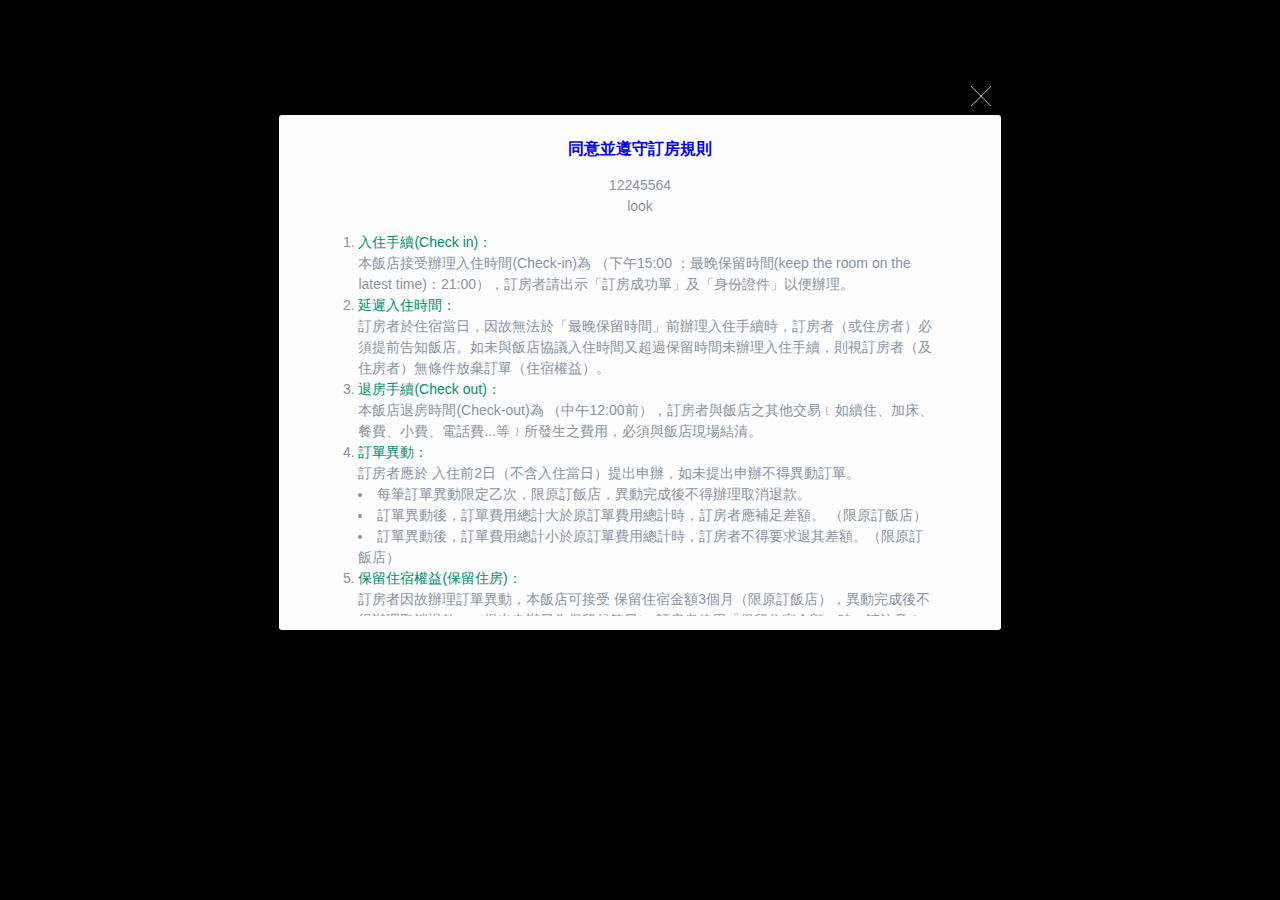
<file: lightbox-page01/lightbox-rule.html>
<!DOCTYPE html>
<html lang="zh_tw">
<head>
<meta charset="utf-8">
<meta name="viewport" content="width=device-width, user-scalable=no, initial-scale=1.0, maximum-scale=1.0, minimum-scale=1.0">
<!--Support IE-->
<meta http-equiv="X-UA-Compatible" content="IE=edge,Chrome=1" />
<meta http-equiv="X-UA-Compatible" content="IE=9" />
     <!--[if lt IE 9]>
       <script src="js/html5shiv.min.js"></script>
       <script src="js/respond.min.js"></script>
     <![endif]-->
<link href="css/reset.css" rel="stylesheet">
<link  href="css/lightbox-page.css" rel="stylesheet">
<title>M版-lightbox-同意遵守訂房規則</title>
</head>

<body>
<div class="wrap">


<!-- 燈箱內容 -->
<div class="cardwrap">
<!-- 關閉按鈕 -->
<div class="closethebox">
<a href="#"><img src="images/close.png" alt=""><span class="air_tb"></span></a>
</div>
<!-- 標題 -->
    <h1 class="titlesize titlecolor air"   style="color: #00F">同意並遵守訂房規則</h1>
    12245564
<!-- 內容 -->
<div class="content_ppp" >
look
<ol class="range LF ">
<li><span class="c_base2">入住手續(Check in)：</span><br>本飯店接受辦理入住時間(Check-in)為 （下午15:00 ；最晚保留時間(keep the room on the latest time)：21:00），訂房者請出示「訂房成功單」及「身份證件」以便辦理。</li>

<li><span class="c_base2">延遲入住時間：</span><br>訂房者於住宿當日，因故無法於「最晚保留時間」前辦理入住手續時，訂房者（或住房者）必須提前告知飯店。如未與飯店協議入住時間又超過保留時間未辦理入住手續，則視訂房者（及住房者）無條件放棄訂單（住宿權益）。</li>

<li><span class="c_base2">退房手續(Check out)：</span><br>本飯店退房時間(Check-out)為 （中午12:00前），訂房者與飯店之其他交易﹝如續住、加床、餐費、小費、電話費...等﹞所發生之費用，必須與飯店現場結清。</li>

<li><span class="c_base2">訂單異動：</span><br>訂房者應於 入住前2日（不含入住當日）提出申辦，如未提出申辦不得異動訂單。

  <ul class="ul_disc">
    <li>每筆訂單異動限定乙次，限原訂飯店，異動完成後不得辦理取消退款。</li>
    <li>訂單異動後，訂單費用總計大於原訂單費用總計時，訂房者應補足差額。 （限原訂飯店）</li>
    <li>訂單異動後，訂單費用總計小於原訂單費用總計時，訂房者不得要求退其差額。（限原訂飯店）</li>
  </ul>

</li>

<li><span class="c_base2">保留住宿權益(保留住房)：</span><br>
  訂房者因故辦理訂單異動，本飯店可接受 保留住宿金額3個月（限原訂飯店），異動完成後不得辦理取消退款。（提出申辦日為保留起算日）
  訂房者使用「保留住宿金額」時，請注意！為避免飯店客滿，敬請及早計畫，如逾時未提出申辦，視同無條件放棄訂單（住宿權益）。 （限原訂飯店使用）
  每筆訂單異動限定乙次，限原訂飯店，異動完成後不得辦理取消退款。
  訂單異動後，訂單費用總計大於原訂單費用總計時，訂房者應補足差額。 限原訂飯店。
  訂單異動後，訂單費用總計小於原訂單費用總計時，訂房者不得要求退其差額。限原訂飯店。
  取消訂單：訂房者因故取消訂單辦理退款，依下列標準申辦：
  ※請注意！非客服時間（晚上六點過後）之申辦異動，皆為次日計算及辦理。
  <ul class="ul_disc ">
    <li>住房日30天前辦理者，訂單費用扣除總計5%為手續費。</li>
    <li>住房日14天前辦理者，訂單費用扣除總計10%為手續費。</li>
    <li>住房日7天前辦理者，訂單費用扣除總計15%為手續費。</li>
    <li>住房日4天前辦理者，訂單費用扣除總計30%為手續費。</li>
    <li>住房日1天前辦理者，訂單費用扣除總計50%為手續費。</li>
    <li>住房日當日辦理者，訂單費用扣除總計100%為手續費。</li>
    <li>住房日當日不得辦理。</li>
    <li>住房日當日未辦理入住手續者，視同住房，已付訂單之訂金將全額沒收。</li>
  </ul>
  </li>

<li><span class="c_base2">提醒您：</span><br>  訂房若使用PayPal付款，額外負擔的10%交易處理費在您取消訂單後恕無法退還此費用。</li>
<li><span class="c_base2">天候因素：</span> <br>  住房當日遇颱風、地震等不可抗拒因素時（以氣象局發布或飯店所在地縣市政府頒布狀況”停止上班上課”為判定準則），以致無法順利住房，訂房者可依飯店規定變更住房日期或退費處理之。待飯店確認無誤後，可辦理保留住宿權益或四方通行將扣除訂單總額5%為作業手續費用，餘款退予訂房者。成功付款後如因『個人因素』，旅遊紅利點數恕不退還點數</li>

<li><span class="c_base2">紅利點數/現金抵用券異動訂單說明</span>：</li>
<!-- 紅利點數/現金抵用券異動訂單說明 -->
成功付款後如因『個人因素』導致下述異動狀況，旅遊紅利點數恕不退還點數。
<div class="wrap_table">
<table class="CT table_regular">
<tr class="">
  <th rowspan=""  width="20%" class="titlecolor" >異動原因(右)<br>付款方式(下)</th>
  <th rowspan=""  width="30%" class="titlecolor">取消訂房</th>
  <th rowspan=""  width="34%" class="titlecolor" >更改房型/更改住房日期</th>
  <th rowspan=""  width="15%" class="titlecolor">訂單保留三個月</th>
</tr>

<tr class="">
  <th rowspan="" class="" >全額旅遊紅利點數／現金抵用券(贈送)支付</th>
  <td rowspan="" class=""><span>恕不退還點數</span></td>
  <td rowspan="2" class="">˙訂單異動後，訂單費用總計<span>大於</span>原訂單費用總計時，訂房者應補足差額。
<br>˙訂單異動後，訂單費用總計<span>小於</span>原訂單費用總計時，訂房者不得要求退其差額／紅利點數及現金抵用券（贈送）。</td>
  <td rowspan="" class="">整筆保留</td>
</tr>

<tr class="">
  <th rowspan="" class=" " >現金+紅利點數支付／現金抵用券(贈送)支付</th>
  <td rowspan="" class=" "> 現金部分(註)：依訂房規則扣除手續費後退還其餘現金。<br>
紅利點數/現金抵用券(贈送)：恕不退還</td>
  <td rowspan="" class=" " >整筆保留</td>
</tr>
  </table>
  </div>
    (註)：現金部份含現金支付及因取消退款而產生的現金抵用券。
  <p class="c_wwr">提醒您：因上述狀況導致付款金額有所異動時，扣除手續費的金額若超過以現金付款（含現金抵 用券）金額，則取消訂單以不退款處理。</p>
<!-- 成功付款後因『天候狀況』導致下述異動狀況-->
成功付款後如因『天候狀況』導致下述異動狀況，旅遊紅利點數於訂單處理時退還
  <div class="wrap_table">
<table class="CT table_regular">
<tr class="">
  <th rowspan=""  width="20%" class="titlecolor" >異動原因(右)<br>付款方式(下)</th>
  <th rowspan=""  width="30%" class="titlecolor">取消訂房</th>
  <th rowspan=""  width="34%" class="titlecolor" >更改房型/更改住房日期</th>
  <th rowspan=""  width="15%" class="titlecolor">訂單保留三個月</th>
</tr>

<tr class="">
  <th rowspan="" class="" >全額旅遊紅利點數／現金抵用券(贈送)支付</th>
  <td rowspan="" class=""><span>全數退還</span></td>
  <td rowspan="2" class="">˙訂單異動後，訂單費用總計<span>大於</span>原訂單費用總計時，訂房者應補足差額。
<br>˙訂單異動後，訂單費用總計<span>小於</span>原訂單費用總計時，訂房者不得要求退其差額／紅利點數及現金抵用券（贈送）。</td>
  <td rowspan="" class="">整筆保留</td>
</tr>

<tr class="">
  <th rowspan="" class=" " >現金+紅利點數支付／現金抵用券(贈送)支付</th>
  <td rowspan="" class=" " >現金部分(註)：依訂房規則扣除手續費後退還其餘現金。<br>
  紅利點數/現金抵用券(贈送)：全數退還
</td>
  <td rowspan="" class=" " >整筆保留</td>
</tr>
  </table>
  </div>
  (註)：現金部份含現金支付及因取消退款而產生的現金抵用券。
<p>
  <span class="c_wwr">提醒您：若旅遊紅利點數於退還時已超過有效期限，則一律不另行補發或延長使用期限。</span>
</p>

<li><span class="c_base2">旅行業代收轉付收據：</span><br>線上訂房費用係由四方通行代收，四方通行將依據您在網站上的訂房日期、交易房價開立「代收轉付收據」郵寄給您。</li>

※何謂【代收轉付收據】
旅行業者因行業特殊，交易開立專用收據，和一般營業用發票不同，依房價款總額開立「旅行業代收轉付收據」給客戶，效用等同於統一發票，唯獨不可抵扣稅額，也不可以對獎。旅行業者雖無須開立統一發票給予消費者，但是一定開立「旅行業代收轉付收據」，若經稅捐稽徵機關查獲未依規定開立收據，將依稅捐稽徵法第44條規定，按收取價款總額處5%罰鍰。

<li><span class="c_base2">隱私權條款：</span><br>四方通行旅遊站台提供簡單又安全的交易環境，在進行訂購前，需請您先填寫個人資料。您的權益及隱私權，是四方通行旅遊站台依法保護的資料，您的個人資料都僅供四方通行旅遊站台與您所預定的住宿商家使用，除非事先取得同意，否則依法不會將資料提供給第三人或移作其他目的使用。</li>

<li><span class="c_base2">其　他：</span><br>

 <ul class="ul_disc">
 <li>未滿20歲(限制行為能力人)使用四方通行網站，需先取得其監護人閱讀、了解並同意所有契約內容與規則，方可繼續後續訂購流程，當使用者繼續使用四方通行網站時，即認定其監護人已閱讀、了解並同意接受所有契約內容與規則。</li>
 <li>未滿18歲之使用者無法單獨住宿，一經查獲可拒絕入住，訂金恕不退還，請於入住前確認入住者之一需年滿18歲。</li>
 <li>訂房者與飯店雙方之其他協議，且訂房者未盡告知四方通行之責為前提，其訂房者與飯店所產生之糾紛，不為「四方通行」責任範圍內。</li>
 <li>訂房者與飯店之協議需透過四方通行協助處理者（以與四方通行交易內容為範圍），應於住房日發生前提出申辦，並提供飯店處理人員之姓名。</li>
 <li>若已完成付款之訂單欲更換其他付款方式，四方通行會收取訂單總額5%為作業手續費用</li>
  </ul>

</li>
</ol>
</div>
<div class="part_height"></div>
</div>


</div>
</body>
</html>
</file>
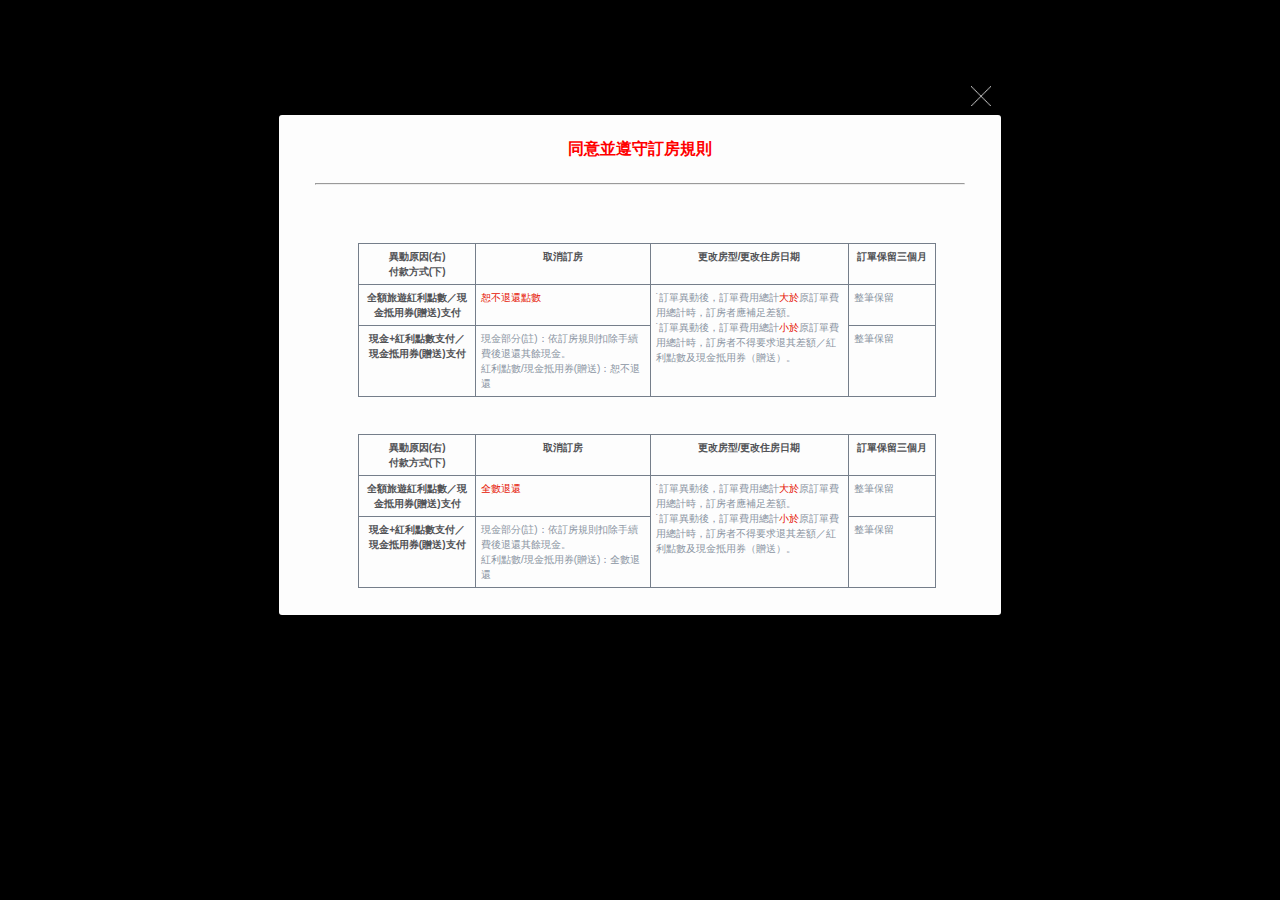
<file: lightbox-page02/lightbox-rule.html>
<!DOCTYPE html>
<html lang="zh_tw">
<head>
<meta charset="utf-8">
<meta name="viewport" content="width=device-width, user-scalable=no, initial-scale=1.0, maximum-scale=1.0, minimum-scale=1.0">
<!--Support IE-->
<meta http-equiv="X-UA-Compatible" content="IE=edge,Chrome=1" />
<meta http-equiv="X-UA-Compatible" content="IE=9" />
     <!--[if lt IE 9]>
       <script src="js/html5shiv.min.js"></script>
       <script src="js/respond.min.js"></script>
     <![endif]-->
<link href="css/reset.css" rel="stylesheet">
<link  href="css/lightbox-page.css" rel="stylesheet">
<title>M版-lightbox-同意遵守訂房規則</title>
</head>

<body>
<div class="wrap">


<!-- 燈箱內容 -->
<div class="cardwrap">
<!-- 關閉按鈕 -->
<div class="closethebox">
<a href="#"><img src="images/close.png" alt=""><span class="air_tb"></span></a>
</div>
<!-- 標題 -->
    <h1 class="titlesize titlecolor air"   style="color:#F00">同意並遵守訂房規則</h1>
    <hr class="hrset">

<!-- 內容 -->
<div class="content" >
<ol class="range LF ">
<li><span class="c_base2">入住手續(Check in)：</span><br>本飯店接受辦理入住時間(Check-in)為 （下午15:00 ；最晚保留時間(keep the room on the latest time)：21:00），訂房者請出示「訂房成功單」及「身份證件」以便辦理。</li>

<li><span class="c_base2">延遲入住時間：</span><br>訂房者於住宿當日，因故無法於「最晚保留時間」前辦理入住手續時，訂房者（或住房者）必須提前告知飯店。如未與飯店協議入住時間又超過保留時間未辦理入住手續，則視訂房者（及住房者）無條件放棄訂單（住宿權益）。</li>

<li><span class="c_base2">退房手續(Check out)：</span><br>本飯店退房時間(Check-out)為 （中午12:00前），訂房者與飯店之其他交易﹝如續住、加床、餐費、小費、電話費...等﹞所發生之費用，必須與飯店現場結清。</li>

<li><span class="c_base2">訂單異動：</span><br>訂房者應於 入住前2日（不含入住當日）提出申辦，如未提出申辦不得異動訂單。

  <ul class="ul_disc">
    <li>每筆訂單異動限定乙次，限原訂飯店，異動完成後不得辦理取消退款。</li>
    <li>訂單異動後，訂單費用總計大於原訂單費用總計時，訂房者應補足差額。 （限原訂飯店）</li>
    <li>訂單異動後，訂單費用總計小於原訂單費用總計時，訂房者不得要求退其差額。（限原訂飯店）</li>
  </ul>

</li>

<li><span class="c_base2">保留住宿權益(保留住房)：</span><br>
  訂房者因故辦理訂單異動，本飯店可接受 保留住宿金額3個月（限原訂飯店），異動完成後不得辦理取消退款。（提出申辦日為保留起算日）
  訂房者使用「保留住宿金額」時，請注意！為避免飯店客滿，敬請及早計畫，如逾時未提出申辦，視同無條件放棄訂單（住宿權益）。 （限原訂飯店使用）
  每筆訂單異動限定乙次，限原訂飯店，異動完成後不得辦理取消退款。
  訂單異動後，訂單費用總計大於原訂單費用總計時，訂房者應補足差額。 限原訂飯店。
  訂單異動後，訂單費用總計小於原訂單費用總計時，訂房者不得要求退其差額。限原訂飯店。
  取消訂單：訂房者因故取消訂單辦理退款，依下列標準申辦：
  ※請注意！非客服時間（晚上六點過後）之申辦異動，皆為次日計算及辦理。
  <ul class="ul_disc ">
    <li>住房日30天前辦理者，訂單費用扣除總計5%為手續費。</li>
    <li>住房日14天前辦理者，訂單費用扣除總計10%為手續費。</li>
    <li>住房日7天前辦理者，訂單費用扣除總計15%為手續費。</li>
    <li>住房日4天前辦理者，訂單費用扣除總計30%為手續費。</li>
    <li>住房日1天前辦理者，訂單費用扣除總計50%為手續費。</li>
    <li>住房日當日辦理者，訂單費用扣除總計100%為手續費。</li>
    <li>住房日當日不得辦理。</li>
    <li>住房日當日未辦理入住手續者，視同住房，已付訂單之訂金將全額沒收。</li>
  </ul>
  </li>

<li><span class="c_base2">提醒您：</span><br>  訂房若使用PayPal付款，額外負擔的10%交易處理費在您取消訂單後恕無法退還此費用。</li>
<li><span class="c_base2">天候因素：</span> <br>  住房當日遇颱風、地震等不可抗拒因素時（以氣象局發布或飯店所在地縣市政府頒布狀況”停止上班上課”為判定準則），以致無法順利住房，訂房者可依飯店規定變更住房日期或退費處理之。待飯店確認無誤後，可辦理保留住宿權益或四方通行將扣除訂單總額5%為作業手續費用，餘款退予訂房者。成功付款後如因『個人因素』，旅遊紅利點數恕不退還點數</li>

<li><span class="c_base2">紅利點數/現金抵用券異動訂單說明</span>：</li>
<!-- 紅利點數/現金抵用券異動訂單說明 -->
成功付款後如因『個人因素』導致下述異動狀況，旅遊紅利點數恕不退還點數。
<div class="wrap_table">
<table class="CT table_regular">
<tr class="">
  <th rowspan=""  width="20%" class="titlecolor" >異動原因(右)<br>付款方式(下)</th>
  <th rowspan=""  width="30%" class="titlecolor">取消訂房</th>
  <th rowspan=""  width="34%" class="titlecolor" >更改房型/更改住房日期</th>
  <th rowspan=""  width="15%" class="titlecolor">訂單保留三個月</th>
</tr>

<tr class="">
  <th rowspan="" class="" >全額旅遊紅利點數／現金抵用券(贈送)支付</th>
  <td rowspan="" class=""><span>恕不退還點數</span></td>
  <td rowspan="2" class="">˙訂單異動後，訂單費用總計<span>大於</span>原訂單費用總計時，訂房者應補足差額。
<br>˙訂單異動後，訂單費用總計<span>小於</span>原訂單費用總計時，訂房者不得要求退其差額／紅利點數及現金抵用券（贈送）。</td>
  <td rowspan="" class="">整筆保留</td>
</tr>

<tr class="">
  <th rowspan="" class=" " >現金+紅利點數支付／現金抵用券(贈送)支付</th>
  <td rowspan="" class=" "> 現金部分(註)：依訂房規則扣除手續費後退還其餘現金。<br>
紅利點數/現金抵用券(贈送)：恕不退還</td>
  <td rowspan="" class=" " >整筆保留</td>
</tr>
  </table>
  </div>
    (註)：現金部份含現金支付及因取消退款而產生的現金抵用券。
  <p class="c_wwr">提醒您：因上述狀況導致付款金額有所異動時，扣除手續費的金額若超過以現金付款（含現金抵 用券）金額，則取消訂單以不退款處理。</p>
<!-- 成功付款後因『天候狀況』導致下述異動狀況-->
成功付款後如因『天候狀況』導致下述異動狀況，旅遊紅利點數於訂單處理時退還
  <div class="wrap_table">
<table class="CT table_regular">
<tr class="">
  <th rowspan=""  width="20%" class="titlecolor" >異動原因(右)<br>付款方式(下)</th>
  <th rowspan=""  width="30%" class="titlecolor">取消訂房</th>
  <th rowspan=""  width="34%" class="titlecolor" >更改房型/更改住房日期</th>
  <th rowspan=""  width="15%" class="titlecolor">訂單保留三個月</th>
</tr>

<tr class="">
  <th rowspan="" class="" >全額旅遊紅利點數／現金抵用券(贈送)支付</th>
  <td rowspan="" class=""><span>全數退還</span></td>
  <td rowspan="2" class="">˙訂單異動後，訂單費用總計<span>大於</span>原訂單費用總計時，訂房者應補足差額。
<br>˙訂單異動後，訂單費用總計<span>小於</span>原訂單費用總計時，訂房者不得要求退其差額／紅利點數及現金抵用券（贈送）。</td>
  <td rowspan="" class="">整筆保留</td>
</tr>

<tr class="">
  <th rowspan="" class=" " >現金+紅利點數支付／現金抵用券(贈送)支付</th>
  <td rowspan="" class=" " >現金部分(註)：依訂房規則扣除手續費後退還其餘現金。<br>
  紅利點數/現金抵用券(贈送)：全數退還
</td>
  <td rowspan="" class=" " >整筆保留</td>
</tr>
  </table>
  </div>
  (註)：現金部份含現金支付及因取消退款而產生的現金抵用券。
<p>
  <span class="c_wwr">提醒您：若旅遊紅利點數於退還時已超過有效期限，則一律不另行補發或延長使用期限。</span>
</p>

<li><span class="c_base2">旅行業代收轉付收據：</span><br>線上訂房費用係由四方通行代收，四方通行將依據您在網站上的訂房日期、交易房價開立「代收轉付收據」郵寄給您。</li>

※何謂【代收轉付收據】
旅行業者因行業特殊，交易開立專用收據，和一般營業用發票不同，依房價款總額開立「旅行業代收轉付收據」給客戶，效用等同於統一發票，唯獨不可抵扣稅額，也不可以對獎。旅行業者雖無須開立統一發票給予消費者，但是一定開立「旅行業代收轉付收據」，若經稅捐稽徵機關查獲未依規定開立收據，將依稅捐稽徵法第44條規定，按收取價款總額處5%罰鍰。

<li><span class="c_base2">隱私權條款：</span><br>四方通行旅遊站台提供簡單又安全的交易環境，在進行訂購前，需請您先填寫個人資料。您的權益及隱私權，是四方通行旅遊站台依法保護的資料，您的個人資料都僅供四方通行旅遊站台與您所預定的住宿商家使用，除非事先取得同意，否則依法不會將資料提供給第三人或移作其他目的使用。</li>

<li><span class="c_base2">其　他：</span><br>

 <ul class="ul_disc">
 <li>未滿20歲(限制行為能力人)使用四方通行網站，需先取得其監護人閱讀、了解並同意所有契約內容與規則，方可繼續後續訂購流程，當使用者繼續使用四方通行網站時，即認定其監護人已閱讀、了解並同意接受所有契約內容與規則。</li>
 <li>未滿18歲之使用者無法單獨住宿，一經查獲可拒絕入住，訂金恕不退還，請於入住前確認入住者之一需年滿18歲。</li>
 <li>訂房者與飯店雙方之其他協議，且訂房者未盡告知四方通行之責為前提，其訂房者與飯店所產生之糾紛，不為「四方通行」責任範圍內。</li>
 <li>訂房者與飯店之協議需透過四方通行協助處理者（以與四方通行交易內容為範圍），應於住房日發生前提出申辦，並提供飯店處理人員之姓名。</li>
 <li>若已完成付款之訂單欲更換其他付款方式，四方通行會收取訂單總額5%為作業手續費用</li>
  </ul>

</li>
</ol>
</div>
<div class="part_height"></div>
</div>


</div>
</body>
</html>
</file>
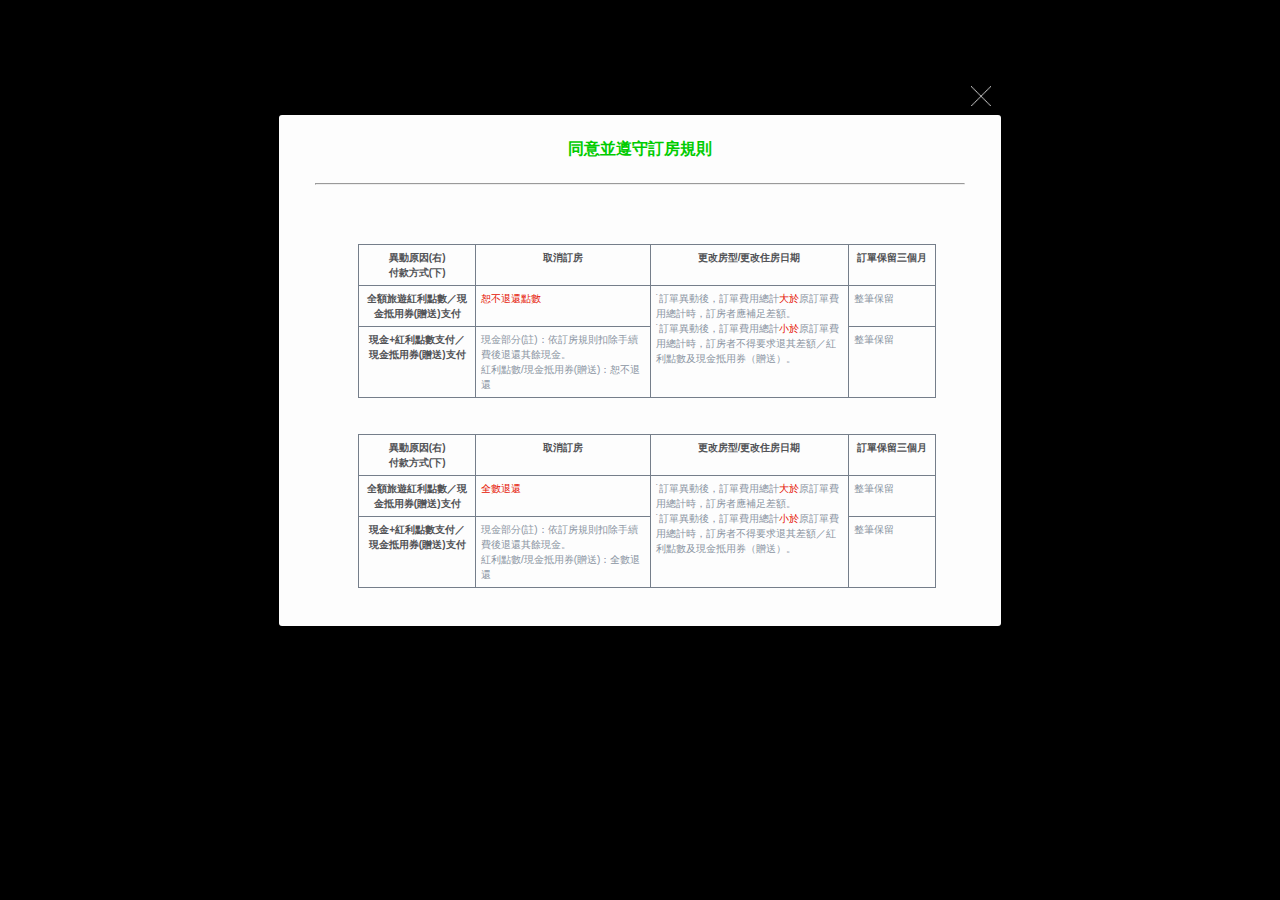
<file: lightbox-page03/lightbox-rule.html>
<!DOCTYPE html>
<html lang="zh_tw">
<head>
<meta charset="utf-8">
<meta name="viewport" content="width=device-width, user-scalable=no, initial-scale=1.0, maximum-scale=1.0, minimum-scale=1.0">
<!--Support IE-->
<meta http-equiv="X-UA-Compatible" content="IE=edge,Chrome=1" />
<meta http-equiv="X-UA-Compatible" content="IE=9" />
     <!--[if lt IE 9]>
       <script src="js/html5shiv.min.js"></script>
       <script src="js/respond.min.js"></script>
     <![endif]-->
<link href="css/reset.css" rel="stylesheet">
<link  href="css/lightbox-page.css" rel="stylesheet">
<title>M版-lightbox-同意遵守訂房規則</title>
</head>

<body>
<div class="wrap">


<!-- 燈箱內容 -->
<div class="cardwrap">
<!-- 關閉按鈕 -->
<div class="closethebox">
<a href="#"><img src="images/close.png" alt=""><span class="air_tb"></span></a>
</div>
<!-- 標題 -->
    <h1 class="titlesize titlecolor air"   style="color:#0C0">同意並遵守訂房規則</h1>
    <hr class="hrset">
<!-- 內容 -->
<div class="content" >
55555555
<ol class="range LF ">
<li><span class="c_base2">入住手續(Check in)：</span><br>本飯店接受辦理入住時間(Check-in)為 （下午15:00 ；最晚保留時間(keep the room on the latest time)：21:00），訂房者請出示「訂房成功單」及「身份證件」以便辦理。</li>

<li><span class="c_base2">延遲入住時間：</span><br>訂房者於住宿當日，因故無法於「最晚保留時間」前辦理入住手續時，訂房者（或住房者）必須提前告知飯店。如未與飯店協議入住時間又超過保留時間未辦理入住手續，則視訂房者（及住房者）無條件放棄訂單（住宿權益）。</li>

<li><span class="c_base2">退房手續(Check out)：</span><br>本飯店退房時間(Check-out)為 （中午12:00前），訂房者與飯店之其他交易﹝如續住、加床、餐費、小費、電話費...等﹞所發生之費用，必須與飯店現場結清。</li>

<li><span class="c_base2">訂單異動：</span><br>訂房者應於 入住前2日（不含入住當日）提出申辦，如未提出申辦不得異動訂單。

  <ul class="ul_disc">
    <li>每筆訂單異動限定乙次，限原訂飯店，異動完成後不得辦理取消退款。</li>
    <li>訂單異動後，訂單費用總計大於原訂單費用總計時，訂房者應補足差額。 （限原訂飯店）</li>
    <li>訂單異動後，訂單費用總計小於原訂單費用總計時，訂房者不得要求退其差額。（限原訂飯店）</li>
  </ul>

</li>

<li><span class="c_base2">保留住宿權益(保留住房)：</span><br>
  訂房者因故辦理訂單異動，本飯店可接受 保留住宿金額3個月（限原訂飯店），異動完成後不得辦理取消退款。（提出申辦日為保留起算日）
  訂房者使用「保留住宿金額」時，請注意！為避免飯店客滿，敬請及早計畫，如逾時未提出申辦，視同無條件放棄訂單（住宿權益）。 （限原訂飯店使用）
  每筆訂單異動限定乙次，限原訂飯店，異動完成後不得辦理取消退款。
  訂單異動後，訂單費用總計大於原訂單費用總計時，訂房者應補足差額。 限原訂飯店。
  訂單異動後，訂單費用總計小於原訂單費用總計時，訂房者不得要求退其差額。限原訂飯店。
  取消訂單：訂房者因故取消訂單辦理退款，依下列標準申辦：
  ※請注意！非客服時間（晚上六點過後）之申辦異動，皆為次日計算及辦理。
  <ul class="ul_disc ">
    <li>住房日30天前辦理者，訂單費用扣除總計5%為手續費。</li>
    <li>住房日14天前辦理者，訂單費用扣除總計10%為手續費。</li>
    <li>住房日7天前辦理者，訂單費用扣除總計15%為手續費。</li>
    <li>住房日4天前辦理者，訂單費用扣除總計30%為手續費。</li>
    <li>住房日1天前辦理者，訂單費用扣除總計50%為手續費。</li>
    <li>住房日當日辦理者，訂單費用扣除總計100%為手續費。</li>
    <li>住房日當日不得辦理。</li>
    <li>住房日當日未辦理入住手續者，視同住房，已付訂單之訂金將全額沒收。</li>
  </ul>
  </li>

<li><span class="c_base2">提醒您：</span><br>  訂房若使用PayPal付款，額外負擔的10%交易處理費在您取消訂單後恕無法退還此費用。</li>
<li><span class="c_base2">天候因素：</span> <br>  住房當日遇颱風、地震等不可抗拒因素時（以氣象局發布或飯店所在地縣市政府頒布狀況”停止上班上課”為判定準則），以致無法順利住房，訂房者可依飯店規定變更住房日期或退費處理之。待飯店確認無誤後，可辦理保留住宿權益或四方通行將扣除訂單總額5%為作業手續費用，餘款退予訂房者。成功付款後如因『個人因素』，旅遊紅利點數恕不退還點數</li>

<li><span class="c_base2">紅利點數/現金抵用券異動訂單說明</span>：</li>
<!-- 紅利點數/現金抵用券異動訂單說明 -->
成功付款後如因『個人因素』導致下述異動狀況，旅遊紅利點數恕不退還點數。
<div class="wrap_table">
<table class="CT table_regular">
<tr class="">
  <th rowspan=""  width="20%" class="titlecolor" >異動原因(右)<br>付款方式(下)</th>
  <th rowspan=""  width="30%" class="titlecolor">取消訂房</th>
  <th rowspan=""  width="34%" class="titlecolor" >更改房型/更改住房日期</th>
  <th rowspan=""  width="15%" class="titlecolor">訂單保留三個月</th>
</tr>

<tr class="">
  <th rowspan="" class="" >全額旅遊紅利點數／現金抵用券(贈送)支付</th>
  <td rowspan="" class=""><span>恕不退還點數</span></td>
  <td rowspan="2" class="">˙訂單異動後，訂單費用總計<span>大於</span>原訂單費用總計時，訂房者應補足差額。
<br>˙訂單異動後，訂單費用總計<span>小於</span>原訂單費用總計時，訂房者不得要求退其差額／紅利點數及現金抵用券（贈送）。</td>
  <td rowspan="" class="">整筆保留</td>
</tr>

<tr class="">
  <th rowspan="" class=" " >現金+紅利點數支付／現金抵用券(贈送)支付</th>
  <td rowspan="" class=" "> 現金部分(註)：依訂房規則扣除手續費後退還其餘現金。<br>
紅利點數/現金抵用券(贈送)：恕不退還</td>
  <td rowspan="" class=" " >整筆保留</td>
</tr>
  </table>
  </div>
    (註)：現金部份含現金支付及因取消退款而產生的現金抵用券。
  <p class="c_wwr">提醒您：因上述狀況導致付款金額有所異動時，扣除手續費的金額若超過以現金付款（含現金抵 用券）金額，則取消訂單以不退款處理。</p>
<!-- 成功付款後因『天候狀況』導致下述異動狀況-->
成功付款後如因『天候狀況』導致下述異動狀況，旅遊紅利點數於訂單處理時退還
  <div class="wrap_table">
<table class="CT table_regular">
<tr class="">
  <th rowspan=""  width="20%" class="titlecolor" >異動原因(右)<br>付款方式(下)</th>
  <th rowspan=""  width="30%" class="titlecolor">取消訂房</th>
  <th rowspan=""  width="34%" class="titlecolor" >更改房型/更改住房日期</th>
  <th rowspan=""  width="15%" class="titlecolor">訂單保留三個月</th>
</tr>

<tr class="">
  <th rowspan="" class="" >全額旅遊紅利點數／現金抵用券(贈送)支付</th>
  <td rowspan="" class=""><span>全數退還</span></td>
  <td rowspan="2" class="">˙訂單異動後，訂單費用總計<span>大於</span>原訂單費用總計時，訂房者應補足差額。
<br>˙訂單異動後，訂單費用總計<span>小於</span>原訂單費用總計時，訂房者不得要求退其差額／紅利點數及現金抵用券（贈送）。</td>
  <td rowspan="" class="">整筆保留</td>
</tr>

<tr class="">
  <th rowspan="" class=" " >現金+紅利點數支付／現金抵用券(贈送)支付</th>
  <td rowspan="" class=" " >現金部分(註)：依訂房規則扣除手續費後退還其餘現金。<br>
  紅利點數/現金抵用券(贈送)：全數退還
</td>
  <td rowspan="" class=" " >整筆保留</td>
</tr>
  </table>
  </div>
  (註)：現金部份含現金支付及因取消退款而產生的現金抵用券。
<p>
  <span class="c_wwr">提醒您：若旅遊紅利點數於退還時已超過有效期限，則一律不另行補發或延長使用期限。</span>
</p>

<li><span class="c_base2">旅行業代收轉付收據：</span><br>線上訂房費用係由四方通行代收，四方通行將依據您在網站上的訂房日期、交易房價開立「代收轉付收據」郵寄給您。</li>

※何謂【代收轉付收據】
旅行業者因行業特殊，交易開立專用收據，和一般營業用發票不同，依房價款總額開立「旅行業代收轉付收據」給客戶，效用等同於統一發票，唯獨不可抵扣稅額，也不可以對獎。旅行業者雖無須開立統一發票給予消費者，但是一定開立「旅行業代收轉付收據」，若經稅捐稽徵機關查獲未依規定開立收據，將依稅捐稽徵法第44條規定，按收取價款總額處5%罰鍰。

<li><span class="c_base2">隱私權條款：</span><br>四方通行旅遊站台提供簡單又安全的交易環境，在進行訂購前，需請您先填寫個人資料。您的權益及隱私權，是四方通行旅遊站台依法保護的資料，您的個人資料都僅供四方通行旅遊站台與您所預定的住宿商家使用，除非事先取得同意，否則依法不會將資料提供給第三人或移作其他目的使用。</li>

<li><span class="c_base2">其　他：</span><br>

 <ul class="ul_disc">
 <li>未滿20歲(限制行為能力人)使用四方通行網站，需先取得其監護人閱讀、了解並同意所有契約內容與規則，方可繼續後續訂購流程，當使用者繼續使用四方通行網站時，即認定其監護人已閱讀、了解並同意接受所有契約內容與規則。</li>
 <li>未滿18歲之使用者無法單獨住宿，一經查獲可拒絕入住，訂金恕不退還，請於入住前確認入住者之一需年滿18歲。</li>
 <li>訂房者與飯店雙方之其他協議，且訂房者未盡告知四方通行之責為前提，其訂房者與飯店所產生之糾紛，不為「四方通行」責任範圍內。</li>
 <li>訂房者與飯店之協議需透過四方通行協助處理者（以與四方通行交易內容為範圍），應於住房日發生前提出申辦，並提供飯店處理人員之姓名。</li>
 <li>若已完成付款之訂單欲更換其他付款方式，四方通行會收取訂單總額5%為作業手續費用</li>
  </ul>

</li>
</ol>
</div>
<div class="part_height"></div>
</div>


</div>
</body>
</html>
</file>
<file: css/vipreward.css>
@charset "utf-8";
/* CSS Document */

body,div,dl,dt,dd,ul,ol,li,h1,h2,h3,h4,h5,h6,pre,form,fieldset,input,p,blockquote{margin:0;padding:0;}
/*table{border-collapse:collapse;border-spacing:0;}*/
fieldset,img{border: 0;line-height: 0px;}
address,caption,cite,code,dfn,em,strong,th,var{font-style:normal;font-weight:normal;}
ol,ul {list-style:none;}
caption,th {text-align:left;}
h1,h2,h3,h4,h5,h6{font-size:100%;}
q:before,q:after{content:'';}
body {
	margin: 0;
	padding: 0;
}
body,button{font-family: "Noto Sans T Chinese Regular", "微軟正黑體";}

a{text-decoration: none;}
.hide{clear:both;}
.left{float:left;}
.right{float:right;}
.center{
	text-align: center;
	margin-right: auto;
	margin-left: auto;
}
.ie6 img {width:100%;}
.hide {clear: both;}
/* box-sizing  */
*,*:before,*:after {
	-webkit-box-sizing: border-box;
	-moz-box-sizing: border-box;
	box-sizing: border-box;
}
img{
	border: 0;
	vertical-align:middle;
}
/* clearfix */
.clearfix:before,.clearfix:after {display:table;line-height:0;content:"";}
.clearfix:after {clear:both;}
.clearfix {*zoom: 1; /*forIE*/}

.relative{
	position: relative;
}
.w40 {
	float: left;
	width: 40%;
}
.w80 {
	width: 40%;
}
.wrapper{
	max-width:1024px;
	min-width:1000px;
	margin-right: auto;
	margin-left: auto;
	font-size:18px;
	line-height:1.5;
}
#nav { background:#000; text-align:center; }
.fb{
	position: absolute;
	z-index: 999;
	top: 20px;
	right: 15px;
    }

#fb-bt {
	position:absolute;
	left:20px;
	bottom: 10px;
	}

.topback{
	display: block;
	height: 420px;
	background-image: url(../images/top01.jpg);
	background-repeat: no-repeat;
	background-position: 50% 0;
}
.Mtop{
	display: none;
}
.text{
	font-size: 18px;
	text-align: center;
	line-height: 30px;
}
.title01{
	text-align: center;
	font-size: 135%;
	margin: 20px 0px;
letter-spacing: 0.1em;
}
.title02{
	text-align: center;
	font-size: 160%;
	margin: 20px 0px;
	letter-spacing: 0.1em;
	font-weight: bold;
}
.title03{}
.form-control{
	width: 70%;
	float: left;
	background-color: #FFF;
}
.form-control02{
	width: 50%;
	float: left;
}
.member{
	width: 40%;
	margin-top: 15px;
	margin-right: auto;
	margin-bottom: 10px;
	margin-left: auto;
	text-align: center;
	line-height: 40px;
	border-top-width: 1px;
	border-top-style: dashed;
	border-top-color: #cfba61;
	padding-top: 25px;
}
.member li{

}
.member input{
	margin-right: 10px;
	line-height: 45px;
	height: 45px;
	-moz-border-radius: 5px;
	border-radius: 5px;
	border: 1px solid #FFF;
	padding: 8px;
	float: left;
	display: block;
	margin-bottom: 20px;
}
.member span{
	margin-right: 2%;
	line-height: 40px;
	float: left;
	width: 20%;
	display: block;
}
.line-caption{
	display: table;
	white-space: nowrap;
	text-align: center;
	
}
.line-caption:after,.line-caption:before{
	content: '';
	display: table-cell;
	position: relative;
	top: 1.2em;
	width: 45%;
	border-top-width: 1px;
	border-top-style: solid;
	border-top-color: #999;
	


}
.line-caption:before{
	right: 2%;
	
}.line-caption:after{
	left: 2%;
	
}

.event-line-caption{
	width: 96%;
	font-size: 130%;
	color: #000;
	margin-bottom: 25px;
	font-weight: bold;
	margin: 15px 0px 15px 0px;
	margin-right: auto;
	margin-left: auto;
	line-height: 35px;
	letter-spacing: 0.2em;

	
}
.event-line-caption p{
	font-family: Arial, Helvetica, sans-serif;
	color: #595757;
	font-weight: normal;
	font-size: 20px;
	letter-spacing: 0.1em;
}
.line-caption2{
	display: table;
	white-space: nowrap;
	text-align: center;
	
}
.line-caption2:after,.line-caption2:before{
	content: '';
	display: table-cell;
	position: relative;
	top: 0.8em;
	width: 45%;
	border-top-width: 1px;
	border-top-style: solid;
	border-top-color: #999;
	


}
.line-caption2:before{
	right: 2%;
	
}.line-caption2:after{
	left: 2%;
	
}
.img-responsive{display:block;max-width:100%;height:auto}
.icon.co1 {background-image: url(../images/icon_3.png); }
.icon.co2 {background-image: url(../images/icon_4.png); }
.icon.co3 {background-image: url(../images/icon_5.png); }
.icon.co4 {background-image: url(../images/icon_6.png); }
.btn01{
	text-align: center;
	font-size: 120%;
	line-height: 35px;
	color: #ff0529;
	border: 2px solid #ff0529;
	font-weight: bold;
	-moz-border-radius: 5px;
	border-radius: 5px;
	background-color: #FFF;
	display: block;
	width: 30%;
	background-image: url(../images/btnic.png);
	background-repeat: no-repeat;
	background-position: 10px center;
	margin-top: 20px;
	margin-right: auto;
	margin-bottom: 20px;
	margin-left: auto;
	padding-top: 10px;
	padding-right: 10px;
	padding-bottom: 10px;
	padding-left: 15px;
}
.btn01:hover{
	background-color: #ff0529;
		background-image: url(../images/btnic_b.png);
	background-repeat: no-repeat;
	background-position: 10px center;
	color: #FFF;
}

.member input .btn02{
	-moz-border-radius: 5px;
	border-radius: 5px;
	text-align: center;
	font-size: 120%;
	line-height: 35px;
	color: #FFFFFF;
	font-weight: bold;
	display: block;
	width: 80%;
	background-color: #9b0f23;
	height: 35px;
	margin-top: 20px;
	margin-right: auto;
	margin-bottom: 20px;
	margin-left: auto;
	padding-right: 10px;
	padding-left: 15px;
}
.member li div .btn02.big-link:hover{
	background-color: #EA1E3D;
	border: 1px solid #FF0529;
}
.member li div .btn02.big-link {
	-moz-border-radius: 5px;
	border-radius: 5px;
	text-align: center;
	font-size: 120%;
	line-height: 45px;
	color: #FFFFFF;
	font-weight: bold;
	display: block;
	background-color: #9b0f23;
	width: 80%;
	margin-right: auto;
	margin-left: 40px;
	padding: 0px;
	height: 45px;
	border: 1px solid #9B0F23;
	cursor: pointer; 
}
.btn03{
	-moz-border-radius: 5px;
	border-radius: 5px;
	font-size: 90%;
	line-height: 35px;
	color: #333333;
	height: 35px;
	margin: 0px 10px;
	padding: 3px 10px;
	text-decoration: none;
	border: 1px solid #000;
	
}
.btn03:hover{
	color: #06C;
	border: 1px solid #06C;
}
.btn04{
	-moz-border-radius: 5px;
	border-radius: 5px;
	text-align: center;
	font-size: 150%;
	line-height: 35px;
	color: #FFFFFF;
	font-weight: bold;
	display: block;
	width: 40%;
	background-color: #ff0529;
	margin-top: 0px;
	margin-right: auto;
	margin-bottom: 0px;
	margin-left: auto;
	padding-top: 20px;
	padding-right: 10px;
	padding-bottom: 20px;
	background-image: url(../images/btnic02.png);
	background-repeat: no-repeat;
	background-position: left center;
	padding-left: 20px;
}
.btn04:hover{
	background-color: #FC0;
	color: #000;
	background-image: url(../images/btnic02_b.png);
	background-repeat: no-repeat;
	background-position: left center;
}
.btn05{
	-moz-border-radius: 5px;
	border-radius: 5px;
	text-align: center;
	font-size: 120%;
	line-height: 35px;
	color: #000000;
	font-weight: bold;
	display: block;
	width: 40%;
	background-color: #eff358;
	margin: 20px auto;
	padding: 15px 0px;

}
.btn05:hover{
	background-color: #FC0;
}
.bt2{
	display: block;
	float: left;
	width: 230px;
	height: 180px;
	margin-left: 20px;
	text-align: center;
	background-color: #e80424;
	color: #fff;
	border: 1px solid #FF9900;
	border-radius: 10px;
	font-weight: bold;
	letter-spacing: 2px;
	transition: all 0.4s;
	-webkit-box-shadow: 0 0 10px rgba(74,50,50,0.74);
	-moz-box-shadow: 0 0 10px rgba(74,50,50,0.74);
	box-shadow: 0 0 10px rgba(74,50,50,0.74);
	margin-bottom: 30px;
	padding: 20px 0px;
}
.bt2:hover{
	background-color: #FF9900;
}
.bt2 .icon{
	display: inline-block;
	transition: all 0.3s;
	width: 50px;
	height: 50px;
	border-radius: 25px;
	background-color: #000;
	background-position: 7px 9px;
	background-repeat: no-repeat;
	margin-bottom: 20px;
}
.bt2:hover .icon {
	background-color:#FFCBCB;
	background-position: 7px -28px;
}
.back01{
	background-image: url(../images/bk01.jpg);
	padding: 20px 0px;
}
.back02{
	background-image: url(../images/bk02.jpg);
	padding: 20px 0px;
}
.back03{
	background-image: url(../images/bk03.png);
	background-repeat: repeat-x;
	background-position: bottom;
	padding: 20px 0px;
}
.back04{
	background-image: url(../images/bk04.png);
	background-repeat: repeat-x;
	background-position: bottom;
	padding: 20px 0px;
}
.back05{
	border-top-width: 1px;
	border-top-style: solid;
	border-top-color: #333;
	padding-top: 30px;
}
.back06{
	background-image: url(../images/top09.jpg),url(../images/bk04.png);
	background-repeat: no-repeat,repeat-x;
	background-position: center top,bottom;
	padding: 20px 0px;
}
.font01{
	color: #0b48a1;
}
.font02{
	font-size: 120%;
	font-weight: bold;
}
.font03{
	font-size: 120%;
	font-family: Arial, Helvetica, sans-serif;
	font-weight: bold;
	color: #FC3;
}
.style1{color:#C52424; font-size:25px; font-weight:bold; margin-left:15px;}
.commodity { margin-top:30px; }
.commodity>li {
	display: block;
	max-width: 500px;
	min-width: 488px;
	width: 100%;
	float: left;
	border: 1px solid #E9E9E9;
	transition: all 0.3s;
	margin: 12px;
}
.commodity>li:hover{
	border: 1px solid #d3bba2;
	-webkit-box-shadow: 0 0 10px rgba(74,50,50,0.74);
	-moz-box-shadow: 0 0 10px rgba(74,50,50,0.74);
	box-shadow: 0 0 10px rgba(74,50,50,0.74);
}
.commodity>li a {display:block; color:#111;}
.hotel_img {width:100%;  height:280px; overflow:hidden;}
.commodity>li img {width:100%; height:auto;} 
.commodity>li:nth-child(odd)  {margin-left:0;}
.commodity>li:nth-child(even) {margin-right:0;}
.hotel_name {
	padding: 8px 0;
	text-align: center;
	background-color: #dc3838;
	color: #fff;
}
.subtitle1{ padding:15px; background-color:#fff; text-align: center;}
.commodity.typ2>li {
	margin:9px;
	max-width:329px;
	min-width:318px;
	height:320px;
}
.commodity.typ2>li .hotel_img {height:208px;}
.commodity.typ2>li:nth-child(1)  {margin-left:0;}
.commodity.typ2>li:nth-child(3)  {margin-right:0;}
.note{
	list-style-type: decimal;
	margin-left: 30px;
	font-size: 15px;
	line-height: 30px;
	color: #595757;
	margin-bottom: 30px;
	margin-right: 10px;
}
.note .sp{
	font-weight: bold;
	color: #000;
}
@media screen and (max-width: 1024px) {
	.wrapper{ width:100%; }
	

}


@media screen and (max-width: 768px) {
.btn04{
	-moz-border-radius: 5px;
	border-radius: 5px;
	text-align: center;
	font-size: 150%;
	line-height: 35px;
	color: #FFFFFF;
	font-weight: bold;
	display: block;
	width: 40%;
	background-color: #ff0529;
	margin: 0px auto;
	padding: 20px 0px;
	background-image: none;
	background-repeat: none;
	background-position: none;

}
.btn04:hover{
	background-color: #FC0;
	color: #000;
	background-image: none;
	background-repeat: none;
	background-position: none;
}
.text{
	font-size: 90%;
	text-align: center;
	line-height: 30px;
}

	.back01{
	background-image: url(../images/bk01.jpg);
	padding: 10px 0px;
}
	.title02{
	text-align: center;
	font-size: 130%;
	margin: 20px 0px;
	letter-spacing: 0.1em;
	font-weight: bold;
}
.bt2{
	display: block;
	float: left;
	width: 43%;
	height: 180px;
	text-align: center;
	background-color: #e80424;
	color: #fff;
	border: 1px solid #FF9900;
	border-radius: 10px;
	font-weight: bold;
	letter-spacing: 2px;
	transition: all 0.4s;
	-webkit-box-shadow: 0 0 10px rgba(74,50,50,0.74);
	-moz-box-shadow: 0 0 10px rgba(74,50,50,0.74);
	box-shadow: 0 0 10px rgba(74,50,50,0.74);
	margin-bottom: 30px;
	padding-top: 20px;
	padding-bottom: 20px;
	margin-left: 3%;
	margin-right: 3%;
}
.btn01,.btn02,.btn03,.btn04,.btn05{
	width: 96%;
	margin-right: auto;
	margin-left: auto;
}
.member{
	width: 96%;
	margin-right: auto;
	margin-left: auto;
}
.commodity>li {
	display: block;
	max-width: 100%;
	min-width: 100%;
	float: left;
	border: 1px solid #E9E9E9;
	transition: all 0.3s;
	margin-top: 0px;
	margin-right: auto;
	margin-bottom: 30px;
	margin-left: auto;
}
.hotel_img {
	width: 100%;
	height: auto;
	overflow: hidden;
}
.wrapper{
	max-width: 100%;
	min-width: 100%;
	margin-right: auto;
	margin-left: auto;
	font-size: 18px;
	line-height: 1.5;
	padding: 30px;
}
.fb{display: none;}
.topback{display: none;	}
.Mtop{display: block;}

}
@media screen and (max-width: 480px) {
.btn04{
	-moz-border-radius: 5px;
	border-radius: 5px;
	text-align: center;
	font-size: 150%;
	line-height: 35px;
	color: #FFFFFF;
	font-weight: bold;
	display: block;
	width: 40%;
	background-color: #ff0529;
	margin: 0px auto;
	padding: 20px 0px;
	background-image: none;
	background-repeat: none;
	background-position: none;

}
.btn04:hover{
	background-color: #FC0;
	color: #000;
	background-image: none;
	background-repeat: none;
	background-position: none;
}
.text{
	font-size: 90%;
	text-align: center;
	line-height: 30px;
}

	.back01{
	background-image: url(../images/bk01.jpg);
	padding: 10px 0px;
}
	.title02{
	text-align: center;
	font-size: 130%;
	margin: 20px 0px;
	letter-spacing: 0.1em;
	font-weight: bold;
}
.bt2{
	display: block;
	float: left;
	width: 90%;
	height: 180px;
	text-align: center;
	background-color: #e80424;
	color: #fff;
	border: 1px solid #FF9900;
	border-radius: 10px;
	font-weight: bold;
	letter-spacing: 2px;
	transition: all 0.4s;
	-webkit-box-shadow: 0 0 10px rgba(74,50,50,0.74);
	-moz-box-shadow: 0 0 10px rgba(74,50,50,0.74);
	box-shadow: 0 0 10px rgba(74,50,50,0.74);
	margin-bottom: 30px;
	padding-top: 20px;
	padding-bottom: 20px;
	margin-left: 5%;
	margin-right: 5%;
}
.btn01,.btn02,.btn03,.btn04,.btn05{
	width: 96%;
	margin-right: auto;
	margin-left: auto;
}
.member{
	width: 96%;
	margin-right: auto;
	margin-left: auto;
}
.commodity>li {
	display: block;
	max-width: 100%;
	min-width: 100%;
	float: left;
	border: 1px solid #E9E9E9;
	transition: all 0.3s;
	margin-top: 0px;
	margin-right: auto;
	margin-bottom: 30px;
	margin-left: auto;
}
.hotel_img {
	width: 100%;
	height: auto;
	overflow: hidden;
}
.wrapper{
	max-width: 100%;
	min-width: 100%;
	margin-right: auto;
	margin-left: auto;
	font-size: 18px;
	line-height: 1.5;
	padding: 10px;
}
.fb{display: none;}
.topback{display: none;	}
.Mtop{display: block;}

}
@media screen and (max-width: 320px) {
.btn03{
	-moz-border-radius: 5px;
	border-radius: 5px;
	font-size: 80%;
	line-height: 35px;
	color: #333333;
	height: 35px;
	text-decoration: none;
	border: 1px solid #000;
	margin-top: 0px;
	margin-right: 5px;
	margin-bottom: 0px;
	margin-left: 5px;
	padding-top: 3px;
	padding-right: 10px;
	padding-bottom: 3px;
	padding-left: 10px;	
}}
.user_att{ margin-top:10px; background-color:#E3E3E3; line-height:2; }
#popup_contend {
    background-color: rgba(0, 0, 0, 0.7);
    position: fixed;
    height: 100vh;
    width: 100%;
    z-index: 9999;
    display:none;
}
.pinkTextBoxTex {
	display: block;
	/*width: 700px;*/
	width: 50%;
	margin-left: 25%;
	margin-right: 25%;
	position: fixed;
	z-index: 9999;
	top: 50%;	
	margin-top: -280px;
	background: #fff;
	text-align: center;
	/*box-sizing: border-box;*/
	padding: 40px;
	display: none;
	
	
}
.closeMepopup {
    position:absolute;
    display: block;
    right: 15px;
    width: 30px;
    height: 30px;
    margin-top: -30px;
    background: url(../images/close.png) no-repeat;
    transform: scale(0.8);
}
@media screen and (max-width: 768px) {
.pinkTextBoxTex {
    width: 90%;
	margin-left: 5%;
	margin-right: 5%;
	padding: 20px;
}
.closeMepopup {
    position:absolute;
    display: block;
    right: 15px;
    width: 30px;
    height: 30px;
    margin-top: -10px;
    background: url(../images/close.png) no-repeat;
    transform: scale(0.8);
}	

}
@media screen and (max-width: 480px) {
.pinkTextBoxTex {
	width: 90%;
	margin-left: 5%;
	margin-right: 5%;
	padding: 20px;
	overflow: auto;
	height: 550px;
}
.closeMepopup {
    position:absolute;
    display: block;
    right: 15px;
    width: 30px;
    height: 30px;
    margin-top: -10px;
    background: url(../images/close.png) no-repeat;
    transform: scale(0.8);
}	
}
.title_a {
   margin-bottom: 30px;
    color: #B5392D;
    letter-spacing: 0.08em;
    font-size: 28px;
    font-weight: bold;
    line-height:1.5;
}
.title_b{
	text-align: center;
	color: #57504A;
	margin-bottom: 50px;
	line-height: 35px;
}

.link_a{cursor:pointer;}
.link_a:hover{text-decoration:underline; color:#4791DA;}
</file>
<file: css/responsive-nav.css>
/*! responsive-nav.js 1.0.34 by @viljamis */

.nav-collapse ul {
	margin: 0;
	padding: 0;
	width: 100%;
	display: block;
	list-style: none;
	height: 120px;
	background-color: #FFF;
}

.nav-collapse li {
	display: block;
	float: left;
	width: 30.33%;
	padding-top: 8px;
	padding-right: 1.5%;
	padding-bottom: 8px;
	padding-left: 1.5%;
}

.js .nav-collapse {
  clip: rect(0 0 0 0);
  max-height: 0;
  position: absolute;
  display: block;
  overflow: hidden;
  zoom: 1;
}

.nav-collapse.opened {
  max-height: 9999px;

}

.navicon {
	-webkit-tap-highlight-color: rgba(0,0,0,0);
	-webkit-touch-callout: none;
	-webkit-user-select: none;
	-moz-user-select: none;
	-ms-user-select: none;
	-o-user-select: none;
	user-select: none;
	float: right;
}


@media screen and (min-width: 40em) {
  .js .nav-collapse {
	position: relative;

  }
  .js .nav-collapse.closed {
    max-height: none;

  }
  .nav-toggle {
    display: none;

  }
}
</file>
<file: css/style.css>
@charset "utf-8";
/* CSS Document */

body,div,dl,dt,dd,ul,ol,li,h1,h2,h3,h4,h5,h6,pre,form,fieldset,input,p,blockquote{margin:0;padding:0;}
/*table{border-collapse:collapse;border-spacing:0;}*/
fieldset,img{border: 0;line-height: 0px;}
address,caption,cite,code,dfn,em,strong,th,var{font-style:normal;font-weight:normal;}
ol,ul {list-style:none;}
caption,th {text-align:left;}
h1,h2,h3,h4,h5,h6{font-size:100%;}
q:before,q:after{content:'';}
body {margin:0;padding:0;font-family: 微軟正黑體;}
body input{font-family: 微軟正黑體;}
a{text-decoration:none;}
.hide{clear:both;}
.left{float:left;}
.right{float:right;}
.center{text-align: center;}
.auto{text-align: center;margin-right: auto;margin-left: auto;width: 200px;}
.autoa{text-align: center;margin-right: auto;margin-left: auto;width: 80px;}
/* clearfix */
.clearfix:before,.clearfix:after {display:table;line-height:0;content:"";}
.clearfix:after {clear:both;}
.clearfix {*zoom: 1; /*forIE*/}


#Mnav {
	display: block;
	background-color: #000;
	height: 30px;
	width: 100%;
	margin-right: auto;
	margin-left: auto;
	position: relative;
}
#Mnav .logo {line-height: 0px;float: left;}
#Mnav .logo img {
	line-height: 0px;
	height: 23px;
	width: 60px;
	margin-top: 4px;
	margin-right: 5px;
	margin-left: 10px;
}
#Mnav a {color: #333;text-decoration: none;}
#Mnav a:hover {color: #F60;}
#Mnav .navicon:hover {
	line-height: 0px;
	background-color: #FFF;
	background-image: url(../images/navicon_hover.png);
	background-repeat: no-repeat;
	background-position: center;
}
#Mnav .navicon {
	line-height: 0px;
	float: right;
	text-align: center;
	background-image: url(../images/navicon.png);
	background-repeat: no-repeat;
	background-position: center;
	height: 28px;
	width: 28px;
	background-color: #000;
	border-left-color: #666;
	border-right-color: #666;
	border-bottom-color: #000;
	border-top-width: 1px;
	border-right-width: 1px;
	border-bottom-width: 1px;
	border-left-width: 1px;
	border-top-style: solid;
	border-right-style: solid;
	border-bottom-style: solid;
	border-left-style: solid;
	border-top-color: #000;
}
#Mnav  nav {display: block;float: left;width: 100%;}
#Mnav  nav  span{margin-right: 5px;width: 10px;height: 10px;}
#Mnav .nav ul{padding: 0;margin: 0;}
#Mnav .nav li{
	position: relative;
	float: left;
	color: #000;
	list-style: none;
	width: 30.33%;
	background-color: #FAFAFA;
	border-bottom-width: 1px;
	border-bottom-style: solid;
	border-bottom-color: #D5D5D5;
	padding-top: 5px;
	padding-right: 1.5%;
	padding-bottom: 5px;
	padding-left: 1.5%;
	font-size: 105%;
}
#Mnav .nav li a {
                display: block;        
                padding: 15px 30px;
                color: #FFF;
                text-decoration: none;
            }

#Mnav .nav li:hover {background-color: #EFEFEF;}
#Mnav .arrow-bottom {
	position: absolute;
	top: 25px;
	right: 13px;
	margin-left: 5px;
	border-top: 4px solid #FFF;
	border-right: 4px solid transparent;
	border-left: 4px solid transparent;
	width: 1px;
	height: 1px;
            }
#Mnav .Mfb{
	float: right;
	position: absolute;
	right: 30px;
	color: #FFF;
	font-weight: bold;
	text-align: center;
	line-height: 29px;
	font-size: 16px;
	background-color: #47639e;
}
#Mnav .Mfb img{
	margin-top: 5px;
	margin-right: 5px;
	margin-bottom: 3px;
	margin-left: 5px;
	height: 20px;
	width: 20px;
}

/* ---------------行動1------------------*/
@media screen and (max-width: 480px) {
#Mnav .Mfb{
	float: right;
	position: absolute;
	right: 35px;
	color: #FFF;
	font-weight: bold;
	text-align: center;
	line-height: 29px;
	font-size: 120%;
	background-color: #47639e;
	padding-right: 5px;
	padding-bottom: 2px;
}
#Mnav .Mfb img{
	margin-top: 3px;
	margin-right: 5px;
	margin-bottom: 3px;
	margin-left: 5px;
	height: 24px;
	width: 24px;
}

/*---------------版頭------------------*/
#Mnav {
	display: block;
	background-color: #000;
	height: 33px;
	width: 100%;
}
#Mnav .logo {line-height: 0px;float: left;}
#Mnav .logo img {line-height: 0px;height: 25px;width: 65px;margin-top: 5px;margin-right: 5px;margin-left: 10px;}
#Mnav .navicon:hover {line-height: 0px;background-color: #FFF;background-image: url(../images/navicon_m_hover.png);background-repeat: no-repeat;background-position: center;}
#Mnav .navicon {line-height: 0px;height: 33px;width: 33px;background-image: url(../images/navicon_m.png);background-repeat: no-repeat;background-position: center;}
#Mnav nav {font-size:95%;}
#Mnav nav span{margin-right: 3px;width: 8px;height: 8px;border-radius: 50%;}
#Mnav nav li{
	padding-top: 10px;
	padding-right: 1.5%;
	padding-bottom: 10px;
	padding-left: 1.5%;
	width: 30.33%;
	font-size: 105%;
}
/*---------------版頭------------------*/
}


#Mnav .point1{display: inline-block;border-radius: 50%;background-color: #e20000;}
#Mnav .point2{display: inline-block;border-radius: 50%;background-color: #ff9934;}
#Mnav .point3{display: inline-block;border-radius: 50%;background-color: #ff6766;}
#Mnav .point4{
	display: inline-block;
	border-radius: 50%;
	background-color: #00ccff;
}
#Mnav .point5{
	display: inline-block;
	border-radius: 50%;
	background-color: #33cb98;
}
#Mnav .point6{
	display: inline-block;
	border-radius: 50%;
	background-color: #99cc33;
}
#Mnav .point7{
	display: inline-block;
	border-radius: 50%;
	background-color: #6766cc;
}
#Mnav .point8{
	display: inline-block;
	border-radius: 50%;
	background-color: #3398cc;
}
#Mnav .point9{display: inline-block;border-radius: 50%;background-color: #b7770d;}

#Mfooter{
margin-right: auto;
margin-left: auto;padding:2px 0;font-size:0.75em;display:block;width:100%;bottom:0px;text-align:center;line-height:20px;letter-spacing:1px;background-color: #000;color: #FFF;}
#Mfooter p{display:inline-block;margin:0 8px;}	
#Mfooter a{color: #FFFFFF;text-decoration: underline;}
#Mfooter a:hover{color:#FF9900;}
#nav{display: block;}
#Mnav{display: none;}
#footer{display: block;}
#Mfooter{display: none;}
/* ---------------行動裝置版頭版宣------------------*/
@media screen and (max-width: 768px) {
#Mnav{display: block;}
#nav{display: none;}
#Mfooter{display: block;}
#footer{display: none;}	
}
</file>
<file: css/reveal.css>
/*	--------------------------------------------------
	Reveal Modals
	-------------------------------------------------- */
		
	.reveal-modal-bg { 
		position: fixed; 
		height: 100%;
		width: 100%;
		background: #000;
		background: rgba(0,0,0,.8);
		z-index: 100;
		display: none;
		top: 0;
		left: 0; 
		}
		.reveal-modal {
	visibility: hidden;
	top: 100px;
	margin-left: 10%;
	width: 600px;
	position: absolute;
	z-index: 101;
	-moz-border-radius: 5px;
	-webkit-border-radius: 5px;
	border-radius: 5px;
	-moz-box-shadow: 0 0 10px rgba(0,0,0,.4);
	-webkit-box-shadow: 0 0 10px rgba(0,0,0,.4);
	-box-shadow: 0 0 10px rgba(0,0,0,.4);
	background-color: #e74b3c;
	margin-right: 10%;
	padding-top: 30px;
	padding-bottom: 30px;
	text-align: center;
	font-size: 105%;
	color: #FFF;
	left: 25%;
		}
		@media screen and (max-width: 1024px) {
	.reveal-modal {
	visibility: hidden;
	top: 100px;
	margin-left: 10%;
	width: 80%;
	position: absolute;
	z-index: 101;
	-moz-border-radius: 5px;
	-webkit-border-radius: 5px;
	border-radius: 5px;
	-moz-box-shadow: 0 0 10px rgba(0,0,0,.4);
	-webkit-box-shadow: 0 0 10px rgba(0,0,0,.4);
	-box-shadow: 0 0 10px rgba(0,0,0,.4);
	background-color: #e74b3c;
	margin-right: 10%;
	padding-top: 30px;
	padding-bottom: 30px;
	text-align: center;
	font-size: 105%;
	color: #FFF;
	left: 0;
		}
	}
	@media screen and (max-width: 768px) {
	.reveal-modal {
	visibility: hidden;
	top: 100px;
	margin-left: 10%;
	width: 80%;
	position: absolute;
	z-index: 101;
	-moz-border-radius: 5px;
	-webkit-border-radius: 5px;
	border-radius: 5px;
	-moz-box-shadow: 0 0 10px rgba(0,0,0,.4);
	-webkit-box-shadow: 0 0 10px rgba(0,0,0,.4);
	-box-shadow: 0 0 10px rgba(0,0,0,.4);
	background-color: #e74b3c;
	margin-right: 10%;
	padding-top: 30px;
	padding-bottom: 30px;
	text-align: center;
	font-size: 105%;
	color: #FFF;
	left: 0;
		}
	}
	@media screen and (max-width: 480px) {
	.reveal-modal {
	visibility: hidden;
	top: 100px;
	margin-left: 10%;
	width: 80%;
	position: absolute;
	z-index: 101;
	-moz-border-radius: 5px;
	-webkit-border-radius: 5px;
	border-radius: 5px;
	-moz-box-shadow: 0 0 10px rgba(0,0,0,.4);
	-webkit-box-shadow: 0 0 10px rgba(0,0,0,.4);
	-box-shadow: 0 0 10px rgba(0,0,0,.4);
	background-color: #e74b3c;
	margin-right: 10%;
	padding-top: 30px;
	padding-bottom: 30px;
	text-align: center;
	font-size: 105%;
	color: #FFF;
		left: 0;
		}
	}
		
	.reveal-modal.small 		{ width: 200px; margin-left: -140px;}
	.reveal-modal.medium 		{ width: 400px; margin-left: -240px;}
	.reveal-modal.large 		{ width: 600px; margin-left: -340px;}
	.reveal-modal.xlarge 		{ width: 800px; margin-left: -440px;}
	
	.reveal-modal .close-reveal-modal {
	font-size: 30px;
	line-height: 0.5;
	position: absolute;
	top: 8px;
	right: 11px;
	color: #FFF;
	text-shadow: 0 -1px 1px rbga(0,0,0,.6);
	font-weight: bold;
	cursor: pointer;
		} 

@media screen and (max-width: 480px) {
	
	.reveal-modal .close-reveal-modal {
	font-size: 40px;
	line-height: 0.5;
	position: absolute;
	top: 8px;
	right: 11px;
	color: #FFF;
	text-shadow: 0 -1px 1px rbga(0,0,0,.6);
	font-weight: bold;
	cursor: pointer;
		} 
	}
</file>
